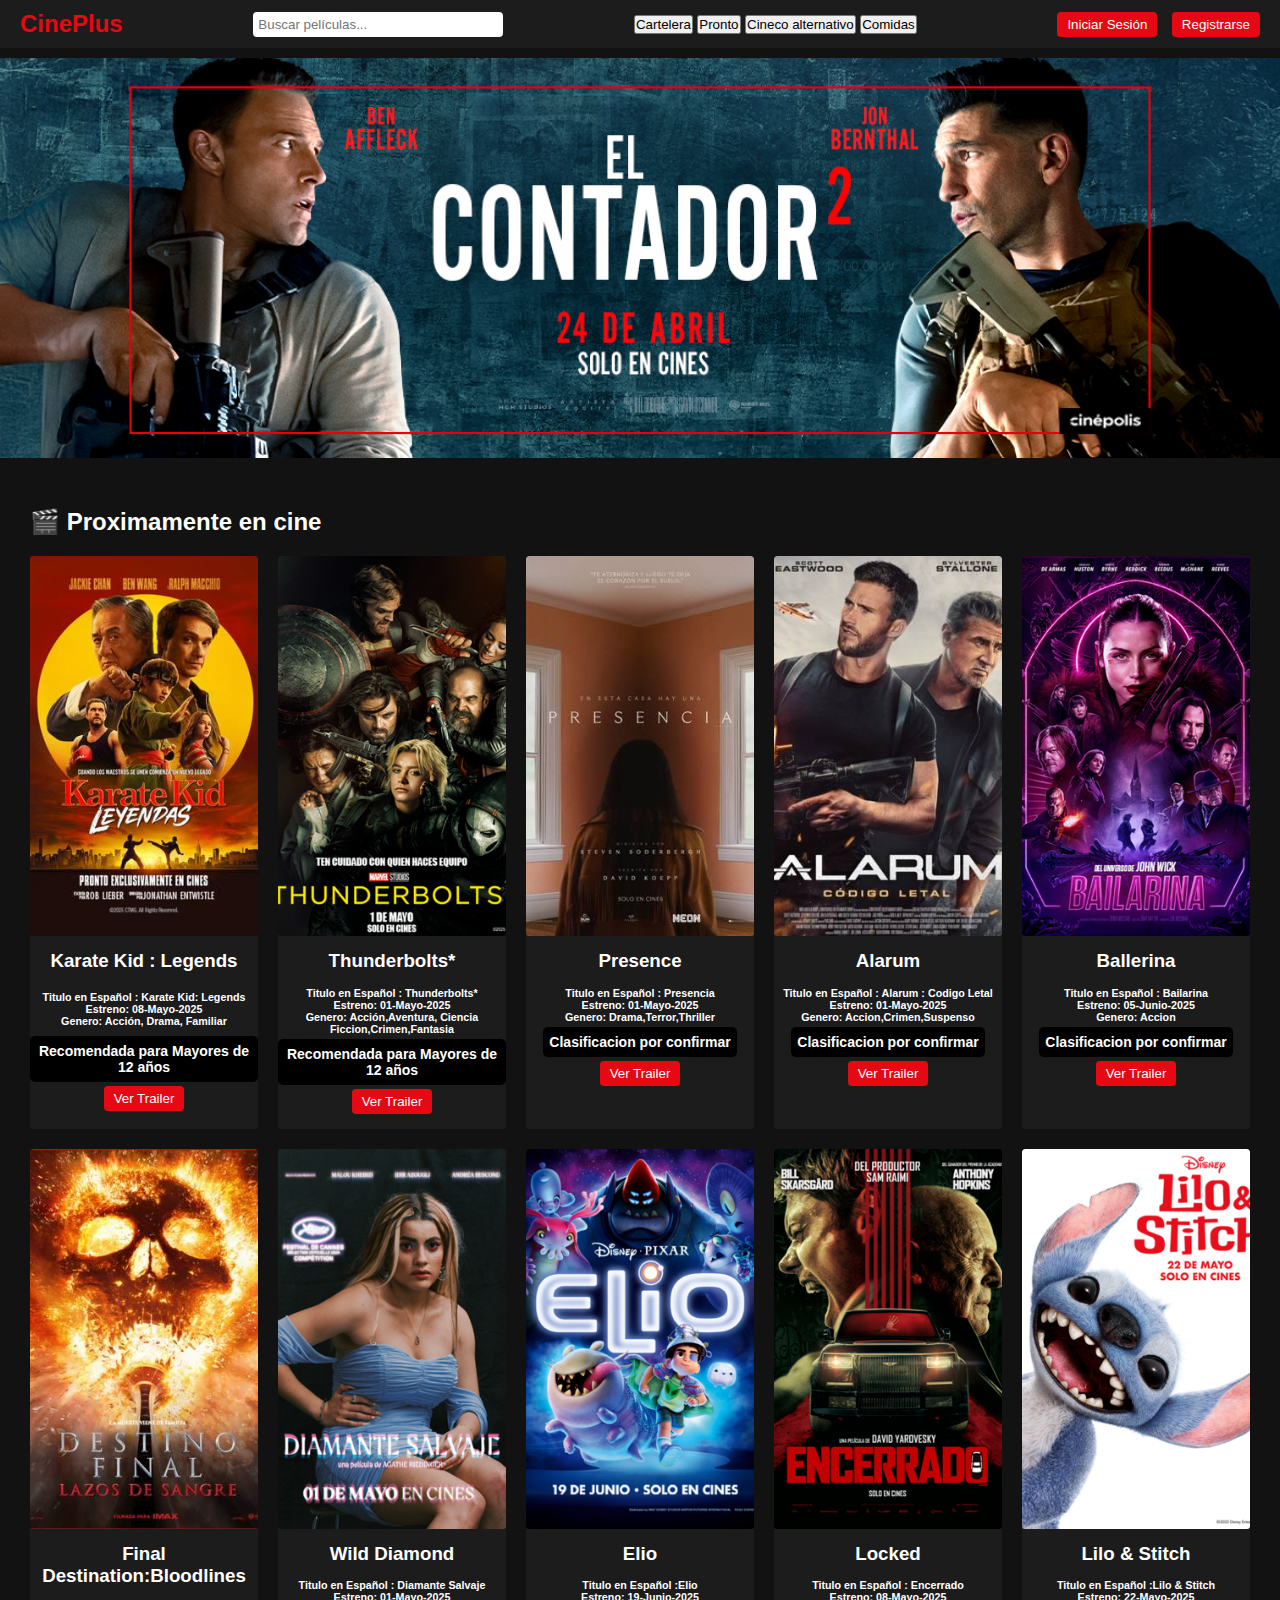
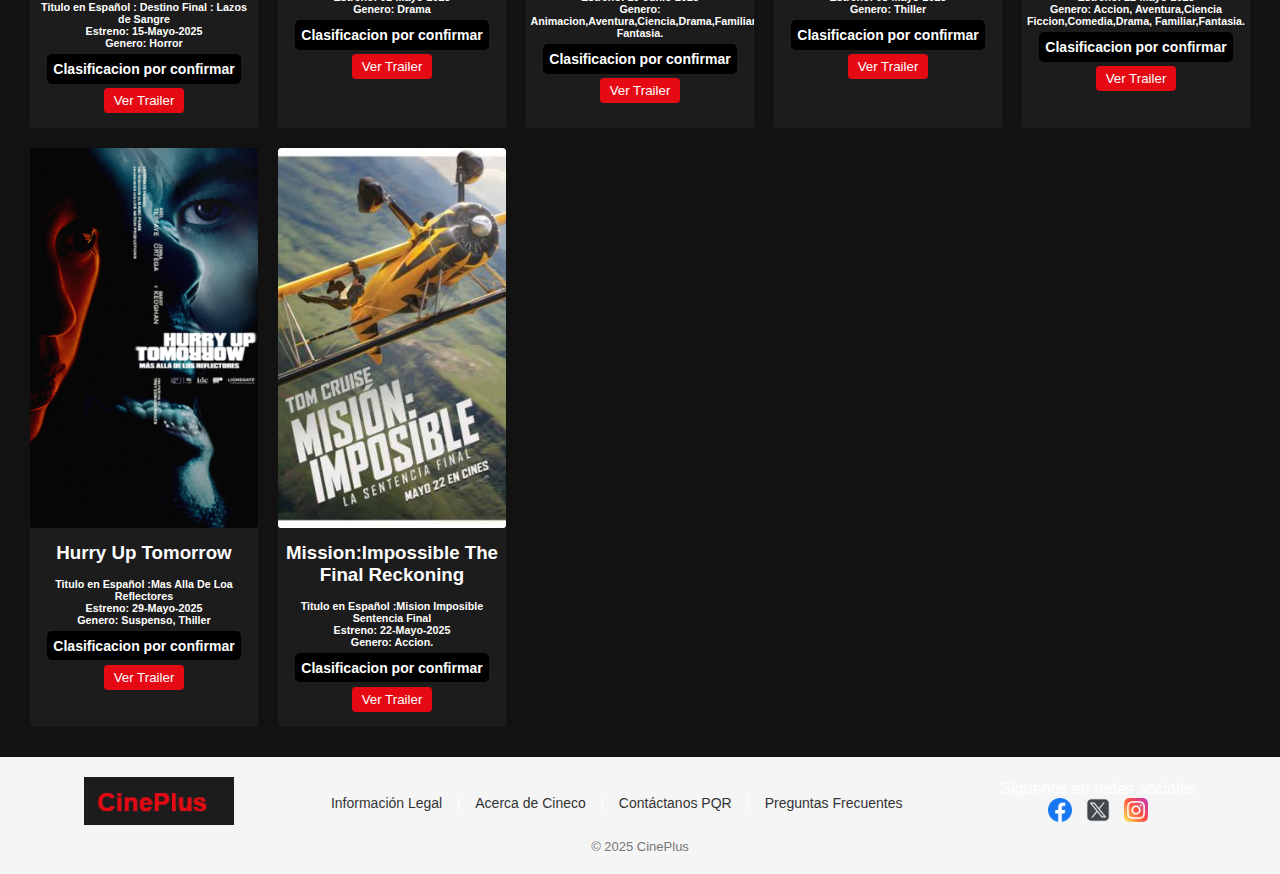
<file: inicio/index.html>
<!DOCTYPE html>
<html lang="es">
<head>
  <meta charset="UTF-8">
  <meta name="viewport" content="width=device-width, initial-scale=1">
  <title>CinePlus</title>
  <link rel="stylesheet" href="inicio.css">
</head>
<body>
  <script src="../js/auth.js"></script>
  <script>
    // Verificar autenticación al cargar la página
    window.addEventListener('load', () => {
        const user = checkAuth();
        if (user) {
            document.getElementById('authButtons').style.display = 'none';
            document.getElementById('userMenu').style.display = 'block';
            document.getElementById('userName').textContent = user.name;
        } else {
            document.getElementById('authButtons').style.display = 'block';
            document.getElementById('userMenu').style.display = 'none';
        }
    });
  </script>

<nav>
  <div class="logo">CinePlus</div>
  <div class="search-bar">
    <input type="text" placeholder="Buscar películas...">
  </div>
  <div class="nav-buttons">
    <button onclick="location.href='cartelera/cartelera.html'">Cartelera</button>
    <button>Pronto</button>
    <button>Cineco alternativo</button>
    <button>Comidas</button>
  </div>
  <div class="auth-buttons" id="authButtons">
    <button onclick="location.href='../login-user/login.html'">Iniciar Sesión</button>
    <button onclick="location.href='../registro/registro.html'">Registrarse</button>
  </div>
  <div class="user-menu" id="userMenu" style="display: none;">
    <span id="userName"></span>
    <button onclick="logout()" class="logout-btn">Cerrar Sesión</button>
  </div>
</nav>

<div class="slider">
    <div class="sliders">
        <img src="imagenes/slider1.png" alt="Película 1">
        <img src="imagenes/minecraf.jpg" alt="Película 2">
        <img src="imagenes/otra.jpg" alt="Película 3">
        <img src="imagenes/reyes.jpg" alt="Película 4">
        <img src="imagenes/dd.jpg" alt="Película 5">
    </div>
</div>

<section class="movies-section">
  <h2>🎬 Proximamente en cine</h2>
  <div class="movies-grid">
    <div class="movie-card">
     <img src="imagenes/kata.jpg" alt="pelicula 1">
       <h3>Karate Kid : Legends</h3>
     <div class="subtitulo1">
        <h6>Titulo en Español : Karate Kid: Legends</h6>
        <h6>Estreno: 08-Mayo-2025</h6>
        <h6>Genero: Acción, Drama, Familiar</h6>
      </div>
      <div class="subtitulo">Recomendada para Mayores de 12 años</div>
<div class="boton1">
    <button >Ver Trailer</button>
</div>
    </div>
    <div class="movie-card">
      <img src="imagenes/thunderss.png" alt="Pelicula 2">
      <h3>  Thunderbolts*</h3>
      <div class="subtitulo2">
        <h6>Titulo en Español : Thunderbolts*</h6>
        <h6>Estreno: 01-Mayo-2025</h6>
        <h6>Genero: Acción,Aventura, Ciencia Ficcion,Crimen,Fantasia</h6>
      </div>
      <div class="subtitulo">Recomendada para Mayores de 12 años</div>
      <div class="boton1">
        <button >Ver Trailer</button>
    </div>
    </div>
    <div class="movie-card">
      <img src="imagenes/presencia.jpg" alt="Pelicula 3">
      <h3>Presence</h3>
      <div class="subtitulo2">
        <h6>Titulo en Español : Presencia</h6>
        <h6>Estreno: 01-Mayo-2025</h6>
        <h6>Genero: Drama,Terror,Thriller</h6>
      </div>
      <div class="subtitulo">Clasificacion por confirmar</div>
      <div class="boton1">
        <button >Ver Trailer</button>
    </div>
    </div>
    <div class="movie-card">
      <img src="imagenes/alarums.jpg" alt="Pelicula 4">
      <h3>Alarum</h3>
      <div class="subtitulo2">
        <h6>Titulo en Español : Alarum : Codigo Letal</h6>
        <h6>Estreno: 01-Mayo-2025</h6>
        <h6>Genero: Accion,Crimen,Suspenso</h6>
      </div>
      <div class="subtitulo">Clasificacion por confirmar</div>
      <div class="boton1">
        <button >Ver Trailer</button>
    </div>
    </div>
    <div class="movie-card">
        <img src="imagenes/bailarina.png" alt="Pelicula 4">
        <h3>Ballerina</h3>
        <div class="subtitulo2">
            <h6>Titulo en Español : Bailarina</h6>
            <h6>Estreno: 05-Junio-2025</h6>
            <h6>Genero: Accion</h6>
          </div>
          <div class="subtitulo">Clasificacion por confirmar</div>
          <div class="boton1">
            <button >Ver Trailer</button>
        </div>
      </div>
      <div class="movie-card">
        <img src="imagenes/destino.jpg" alt="Pelicula 4">
        <h3>Final Destination:Bloodlines</h3>
        <div class="subtitulo2">
            <h6>Titulo en Español : Destino Final : Lazos de Sangre</h6>
            <h6>Estreno: 15-Mayo-2025</h6>
            <h6>Genero: Horror </h6>
          </div>
          <div class="subtitulo">Clasificacion por confirmar</div>
          <div class="boton1">
            <button >Ver Trailer</button>
        </div>
      </div>
      <div class="movie-card">
        <img src="imagenes/diamante.png" alt="Pelicula 4">
        <h3>Wild Diamond</h3>
        <div class="subtitulo2">
            <h6>Titulo en Español : Diamante Salvaje</h6>
            <h6>Estreno: 01-Mayo-2025</h6>
            <h6>Genero: Drama </h6>
          </div>
          <div class="subtitulo">Clasificacion por confirmar</div>
          <div class="boton1">
            <button >Ver Trailer</button>
        </div>
      </div>
      <div class="movie-card">
        <img src="imagenes/elio.png" alt="Pelicula 4">
        <h3>Elio</h3>
        <div class="subtitulo2">
            <h6>Titulo en Español :Elio</h6>
            <h6>Estreno: 19-Junio-2025</h6>
            <h6>Genero: Animacion,Aventura,Ciencia,Drama,Familiar,
                Fantasia. </h6>
          </div>
          <div class="subtitulo">Clasificacion por confirmar</div>
          <div class="boton1">
            <button >Ver Trailer</button>
        </div>
      </div>
      <div class="movie-card">
        <img src="imagenes/encerrado.png" alt="Pelicula 4">
        <h3>Locked</h3>
        <div class="subtitulo2">
            <h6>Titulo en Español : Encerrado</h6>
            <h6>Estreno: 08-Mayo-2025</h6>
            <h6>Genero: Thiller </h6>
          </div>
          <div class="subtitulo">Clasificacion por confirmar</div>
          <div class="boton1">
            <button >Ver Trailer</button>
        </div>
      </div>
      <div class="movie-card">
        <img src="imagenes/lilo.png" alt="Pelicula 4">
        <h3>Lilo & Stitch</h3>
        <div class="subtitulo2">
            <h6>Titulo en Español :Lilo & Stitch</h6>
            <h6>Estreno: 22-Mayo-2025</h6>
            <h6>Genero: Accion, Aventura,Ciencia Ficcion,Comedia,Drama,
                Familiar,Fantasia. </h6>
          </div>
          <div class="subtitulo">Clasificacion por confirmar</div>
          <div class="boton1">
            <button >Ver Trailer</button>
        </div>
      </div>
      <div class="movie-card">
        <img src="imagenes/tomorrow.png" alt="Pelicula 4">
        <h3>Hurry Up Tomorrow</h3>
        <div class="subtitulo2">
            <h6>Titulo en Español :Mas Alla De Loa Reflectores</h6>
            <h6>Estreno: 29-Mayo-2025</h6>
            <h6>Genero: Suspenso, Thiller </h6>
          </div>
          <div class="subtitulo">Clasificacion por confirmar</div>
          <div class="boton1">
            <button >Ver Trailer</button>
        </div>
      </div>
      <div class="movie-card">
        <img src="imagenes/mision.jpg" alt="Pelicula 4">
        <h3>Mission:Impossible The Final Reckoning</h3>
        <div class="subtitulo2">
            <h6>Titulo en Español :Mision Imposible Sentencia Final</h6>
            <h6>Estreno: 22-Mayo-2025</h6>
            <h6>Genero: Accion.</h6>
          </div>
          <div class="subtitulo">Clasificacion por confirmar</div>
          <div class="boton1">
            <button >Ver Trailer</button>
        </div>
      </div>
  </div>
</section>

<footer>
    <div class="footer-content">
      <div class="logo-footer">
        <img src="imagenes/Captura de pantalla 2025-04-28 122018.png" alt="Logo CinePlus">
      </div>
      <div class="links-footer">
        <a href="#">Información Legal</a> |
        <a href="#">Acerca de Cineco</a> |
        <a href="#">Contáctanos PQR</a> |
        <a href="#">Preguntas Frecuentes</a>
      </div>
      <div class="social-footer">
        <span>Síguenos en redes sociales</span>
        <div class="social-icons">
          <a href="#"><img src="imagenes/facebook.png" alt="Facebook"></a>
          <a href="#"><img src="imagenes/logotipos.png" alt="Twitter (X)"></a>
          <a href="#"><img src="imagenes/instagram.png" alt="Instagram"></a>
        </div>
      </div>
    </div>
    <div class="copy-footer">
      © 2025 CinePlus
    </div>
  </footer>
  
</body>
</html>
</file>
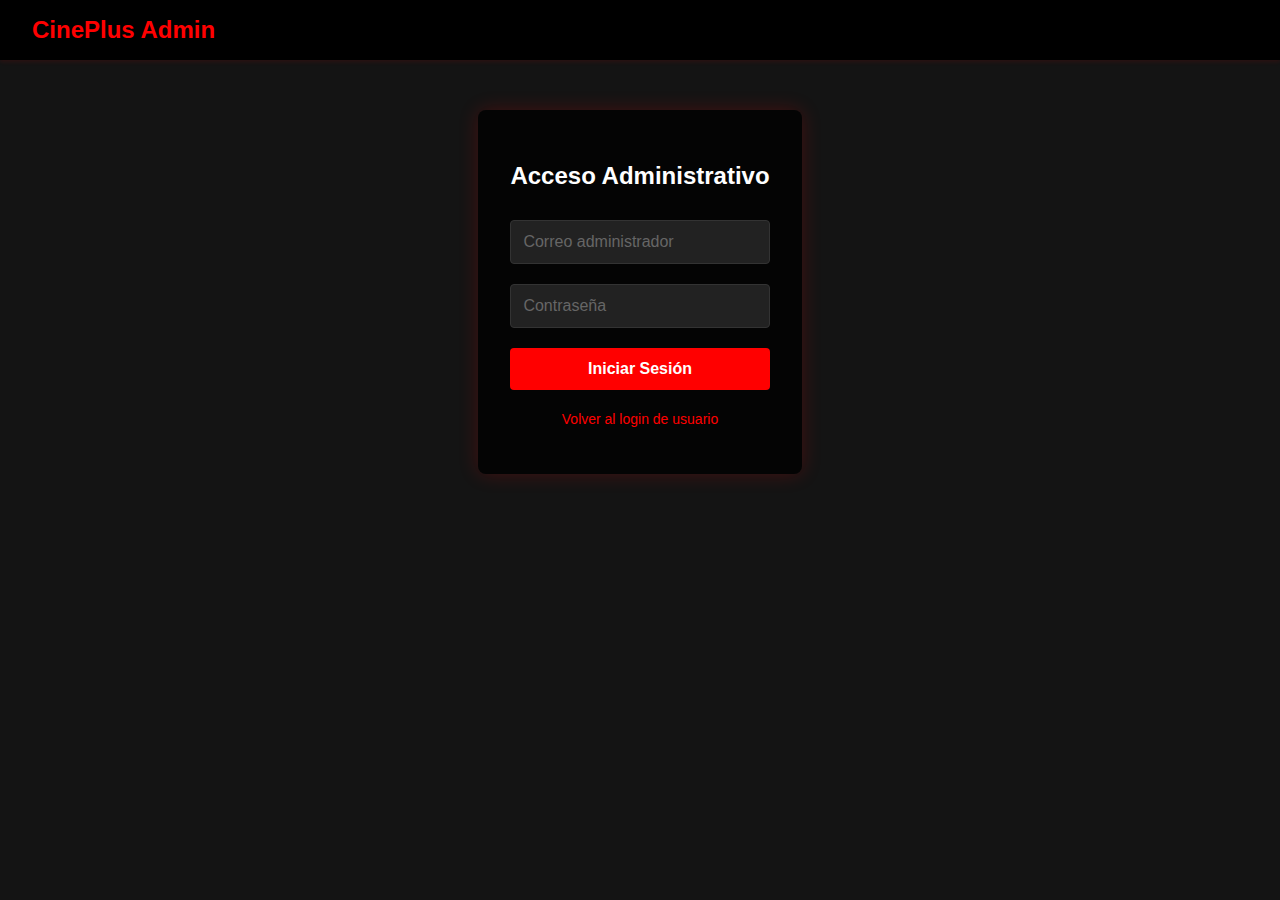
<file: admin/admin.html>
<!DOCTYPE html>
<html lang="en">
<head>
    <meta charset="UTF-8">
    <meta name="viewport" content="width=device-width, initial-scale=1.0">
    <title>CinePlus - Panel de Administración</title>
    <link rel="stylesheet" href="admin.css">
</head>
<body>
    <script src="../js/auth.js"></script>
    <script>
        // Verificar que sea un administrador
        window.addEventListener('load', () => {
            const user = requireAdmin();
            if (user) {
                document.getElementById('adminName').textContent = user.name;
            }
        });
    </script>

    <nav class="admin-nav">
        <div class="logo">CinePlus Admin</div>
        <div class="admin-menu">
            <span id="adminName"></span>
            <button onclick="logout()" class="logout-btn">Cerrar Sesión</button>
        </div>
    </nav>

    <div class="admin-container">
        <div class="sidebar">
            <h3>Menú de Administración</h3>
            <ul>
                <li><a href="admin.html" class="active">Dashboard</a></li>
                <li><a href="gestion_peliculas.html">Gestión de Películas</a></li>
                <li><a href="gestion_funciones.html">Gestión de Funciones</a></li>
                <li><a href="gestion_usuarios.html">Usuarios</a></li>
                <li><a href="gestion_reportes.html">Reportes</a></li>
                <li><a href="gestion_configuracion.html">Configuración</a></li>
            </ul>
        </div>

        <div class="main-content">
            <h1>Panel de Control</h1>
            
            <div class="stats-grid">
                <div class="stat-card">
                    <h3>Películas Activas</h3>
                    <p class="stat-number">12</p>
                </div>
                <div class="stat-card">
                    <h3>Funciones Hoy</h3>
                    <p class="stat-number">24</p>
                </div>
                <div class="stat-card">
                    <h3>Ventas del Día</h3>
                    <p class="stat-number">$1,234</p>
                </div>
                <div class="stat-card">
                    <h3>Usuarios Activos</h3>
                    <p class="stat-number">156</p>
                </div>
            </div>

            <div class="recent-section">
                <h2>Películas Recientes</h2>
                <div class="movies-grid">
                    <div class="movie-card">
                        <img src="imagenes/kata.jpg" alt="Karate Kid">
                        <h3>Karate Kid: Legends</h3>
                        <p>Estreno: 08-Mayo-2025</p>
                        <button class="edit-btn">Editar</button>
                    </div>
                    <div class="movie-card">
                        <img src="imagenes/thunderss.png" alt="Thunderbolts">
                        <h3>Thunderbolts</h3>
                        <p>Estreno: 01-Mayo-2025</p>
                        <button class="edit-btn">Editar</button>
                    </div>
                    <div class="movie-card">
                        <img src="imagenes/presencia.jpg" alt="Presence">
                        <h3>Presence</h3>
                        <p>Estreno: 01-Mayo-2025</p>
                        <button class="edit-btn">Editar</button>
                    </div>
                </div>
            </div>
        </div>
    </div>
</body>
</html>
</file>
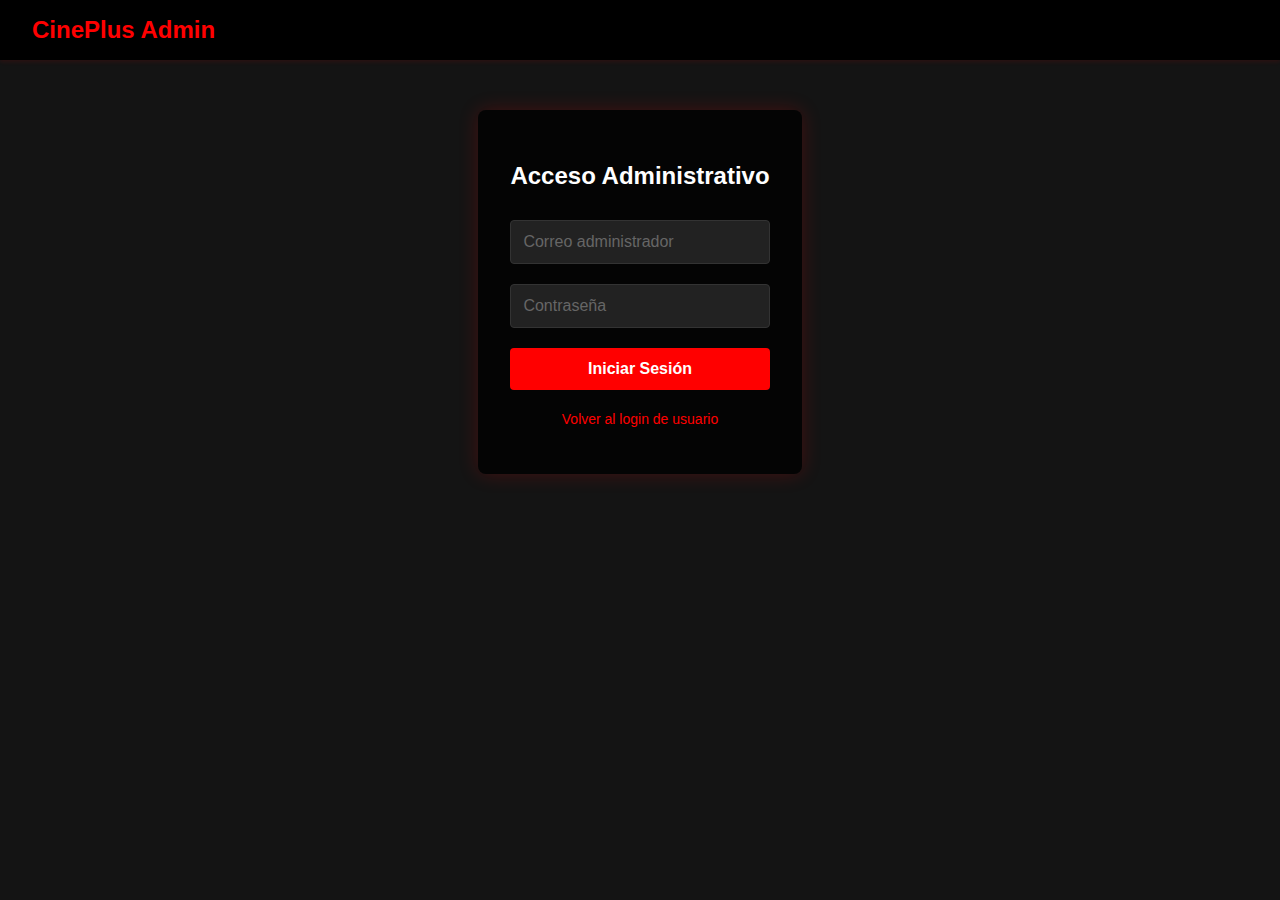
<file: admin/gestion_configuracion.html>
<!DOCTYPE html>
<html lang="es">
<head>
    <meta charset="UTF-8">
    <meta name="viewport" content="width=device-width, initial-scale=1.0">
    <title>CinePlus - Configuración</title>
    <link rel="stylesheet" href="admin.css">
</head>
<body>
    <script src="../js/auth.js"></script>
    <script>
        window.addEventListener('load', () => {
            requireAdmin();
            cargarConfiguracion();
        });

        function cargarConfiguracion() {
            // Simulación de configuración actual
            const config = {
                nombreCine: "CinePlus",
                direccion: "Calle Principal #123",
                telefono: "123-456-7890",
                email: "contacto@cineplus.com",
                precioBase: "12000",
                descuentoEstudiante: "20",
                descuentoAdultoMayor: "30",
                horaApertura: "10:00",
                horaCierre: "23:00"
            };
            
            // Cargar valores en el formulario
            Object.keys(config).forEach(key => {
                const elemento = document.getElementById(key);
                if (elemento) elemento.value = config[key];
            });
        }

        function guardarConfiguracion() {
            const config = {
                nombreCine: document.getElementById('nombreCine').value,
                direccion: document.getElementById('direccion').value,
                telefono: document.getElementById('telefono').value,
                email: document.getElementById('email').value,
                precioBase: document.getElementById('precioBase').value,
                descuentoEstudiante: document.getElementById('descuentoEstudiante').value,
                descuentoAdultoMayor: document.getElementById('descuentoAdultoMayor').value,
                horaApertura: document.getElementById('horaApertura').value,
                horaCierre: document.getElementById('horaCierre').value
            };

            // Aquí se implementaría la lógica para guardar en la base de datos
            console.log('Guardando configuración:', config);
            alert('Configuración guardada con éxito');
        }

        function reiniciarSistema() {
            if (confirm('¿Está seguro de reiniciar el sistema? Esto puede tomar unos minutos.')) {
                // Implementar reinicio del sistema
                console.log('Reiniciando sistema...');
            }
        }

        function limpiarCache() {
            if (confirm('¿Está seguro de limpiar el caché del sistema?')) {
                // Implementar limpieza de caché
                console.log('Limpiando caché...');
                alert('Caché limpiado con éxito');
            }
        }
    </script>

    <nav class="admin-nav">
        <div class="logo">CinePlus Admin</div>
        <div class="admin-menu">
            <button onclick="location.href='admin.html'">Dashboard</button>
            <button onclick="logout()" class="logout-btn">Cerrar Sesión</button>
        </div>
    </nav>

    <div class="admin-container">
        <div class="sidebar">
            <h3>Menú de Administración</h3>
            <ul>
                <li><a href="admin.html">Dashboard</a></li>
                <li><a href="gestion_peliculas.html">Gestión de Películas</a></li>
                <li><a href="gestion_funciones.html">Gestión de Funciones</a></li>
                <li><a href="gestion_usuarios.html">Usuarios</a></li>
                <li><a href="gestion_reportes.html">Reportes</a></li>
                <li><a href="gestion_configuracion.html" class="active">Configuración</a></li>
            </ul>
        </div>

        <div class="main-content">
            <h1>Configuración del Sistema</h1>
            
            <div class="config-section">
                <h2>Información General</h2>
                <form onsubmit="event.preventDefault(); guardarConfiguracion();">
                    <div class="form-group">
                        <label for="nombreCine">Nombre del Cine:</label>
                        <input type="text" id="nombreCine" required>
                    </div>
                    <div class="form-group">
                        <label for="direccion">Dirección:</label>
                        <input type="text" id="direccion" required>
                    </div>
                    <div class="form-group">
                        <label for="telefono">Teléfono:</label>
                        <input type="tel" id="telefono" required>
                    </div>
                    <div class="form-group">
                        <label for="email">Email de Contacto:</label>
                        <input type="email" id="email" required>
                    </div>

                    <h2>Configuración de Precios</h2>
                    <div class="form-group">
                        <label for="precioBase">Precio Base:</label>
                        <input type="number" id="precioBase" required min="0">
                    </div>
                    <div class="form-group">
                        <label for="descuentoEstudiante">Descuento Estudiante (%):</label>
                        <input type="number" id="descuentoEstudiante" required min="0" max="100">
                    </div>
                    <div class="form-group">
                        <label for="descuentoAdultoMayor">Descuento Adulto Mayor (%):</label>
                        <input type="number" id="descuentoAdultoMayor" required min="0" max="100">
                    </div>

                    <h2>Horarios</h2>
                    <div class="form-group">
                        <label for="horaApertura">Hora de Apertura:</label>
                        <input type="time" id="horaApertura" required>
                    </div>
                    <div class="form-group">
                        <label for="horaCierre">Hora de Cierre:</label>
                        <input type="time" id="horaCierre" required>
                    </div>

                    <button type="submit" class="save-btn">Guardar Configuración</button>
                </form>
            </div>

            <div class="system-actions">
                <h2>Acciones del Sistema</h2>
                <div class="action-buttons">
                    <button onclick="reiniciarSistema()" class="warning-btn">Reiniciar Sistema</button>
                    <button onclick="limpiarCache()" class="warning-btn">Limpiar Caché</button>
                    <button onclick="location.href='respaldo.html'" class="action-btn">Crear Respaldo</button>
                </div>
            </div>
        </div>
    </div>
</body>
</html>
</file>
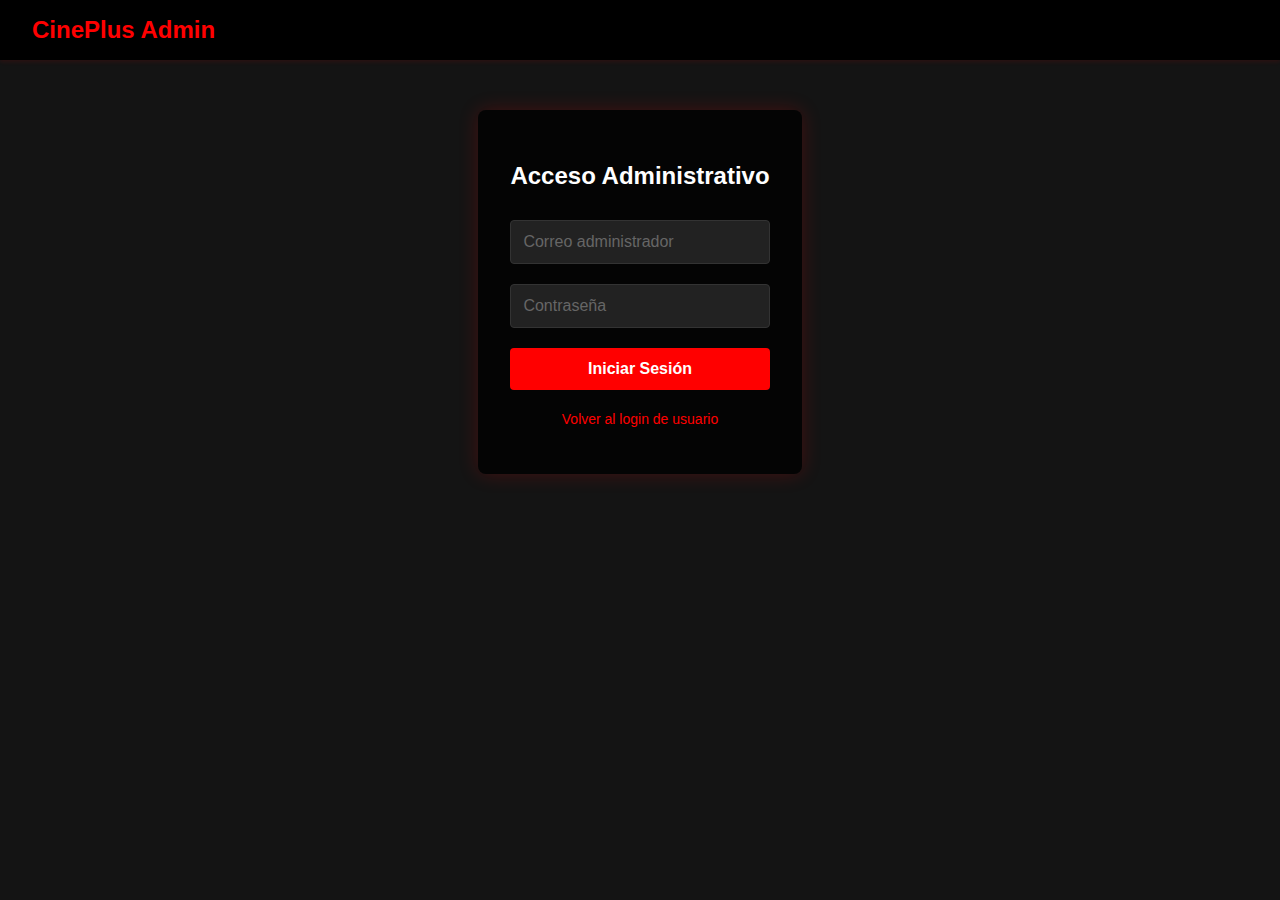
<file: admin/gestion_funciones.html>
<!DOCTYPE html>
<html lang="es">
<head>
    <meta charset="UTF-8">
    <meta name="viewport" content="width=device-width, initial-scale=1.0">
    <title>CinePlus - Gestión de Funciones</title>
    <link rel="stylesheet" href="admin.css">
</head>
<body>
    <script src="../js/auth.js"></script>
    <script>
        window.addEventListener('load', () => {
            requireAdmin();
        });

        function agregarFuncion() {
            const pelicula = document.getElementById('pelicula').value;
            const sala = document.getElementById('sala').value;
            const fecha = document.getElementById('fecha').value;
            const hora = document.getElementById('hora').value;
            const precio = document.getElementById('precio').value;
            const formato = document.getElementById('formato').value;

            // Aquí se implementaría la lógica para guardar en la base de datos
            console.log('Nueva función:', { pelicula, sala, fecha, hora, precio, formato });
            alert('Función agregada con éxito');
        }

        function editarFuncion(id) {
            const funcion = obtenerFuncionPorId(id);
            if (funcion) {
                document.getElementById('pelicula').value = funcion.pelicula;
                // Rellenar resto de campos
            }
        }

        function eliminarFuncion(id) {
            if (confirm('¿Está seguro de eliminar esta función?')) {
                // Implementar eliminación
                console.log('Eliminando función:', id);
            }
        }
    </script>

    <nav class="admin-nav">
        <div class="logo">CinePlus Admin</div>
        <div class="admin-menu">
            <button onclick="location.href='admin.html'">Dashboard</button>
            <button onclick="logout()" class="logout-btn">Cerrar Sesión</button>
        </div>
    </nav>

    <div class="admin-container">
        <div class="sidebar">
            <h3>Menú de Administración</h3>
            <ul>
                <li><a href="admin.html">Dashboard</a></li>
                <li><a href="gestion_peliculas.html">Gestión de Películas</a></li>
                <li><a href="gestion_funciones.html" class="active">Gestión de Funciones</a></li>
                <li><a href="gestion_usuarios.html">Usuarios</a></li>
                <li><a href="gestion_reportes.html">Reportes</a></li>
                <li><a href="gestion_configuracion.html">Configuración</a></li>
            </ul>
        </div>

        <div class="main-content">
            <h1>Gestión de Funciones</h1>
            
            <div class="action-bar">
                <button onclick="document.getElementById('nuevaFuncionForm').style.display='block'" class="add-btn">
                    Nueva Función
                </button>
            </div>

            <div id="nuevaFuncionForm" class="modal" style="display: none;">
                <div class="modal-content">
                    <h2>Agregar Nueva Función</h2>
                    <form onsubmit="event.preventDefault(); agregarFuncion();">
                        <div class="form-group">
                            <label for="pelicula">Película:</label>
                            <select id="pelicula" required>
                                <!-- Se llenaría dinámicamente con las películas disponibles -->
                            </select>
                        </div>
                        <div class="form-group">
                            <label for="sala">Sala:</label>
                            <select id="sala" required>
                                <option value="1">Sala 1</option>
                                <option value="2">Sala 2</option>
                                <option value="3">Sala 3</option>
                                <option value="4">Sala 4</option>
                            </select>
                        </div>
                        <div class="form-group">
                            <label for="fecha">Fecha:</label>
                            <input type="date" id="fecha" required>
                        </div>
                        <div class="form-group">
                            <label for="hora">Hora:</label>
                            <input type="time" id="hora" required>
                        </div>
                        <div class="form-group">
                            <label for="precio">Precio:</label>
                            <input type="number" id="precio" required min="0" step="0.01">
                        </div>
                        <div class="form-group">
                            <label for="formato">Formato:</label>
                            <select id="formato" required>
                                <option value="2D">2D</option>
                                <option value="3D">3D</option>
                                <option value="IMAX">IMAX</option>
                                <option value="4DX">4DX</option>
                            </select>
                        </div>
                        <div class="form-actions">
                            <button type="submit">Guardar</button>
                            <button type="button" onclick="document.getElementById('nuevaFuncionForm').style.display='none'">
                                Cancelar
                            </button>
                        </div>
                    </form>
                </div>
            </div>

            <div class="funciones-grid">
                <!-- Lista de funciones -->
            </div>
        </div>
    </div>
</body>
</html>
</file>
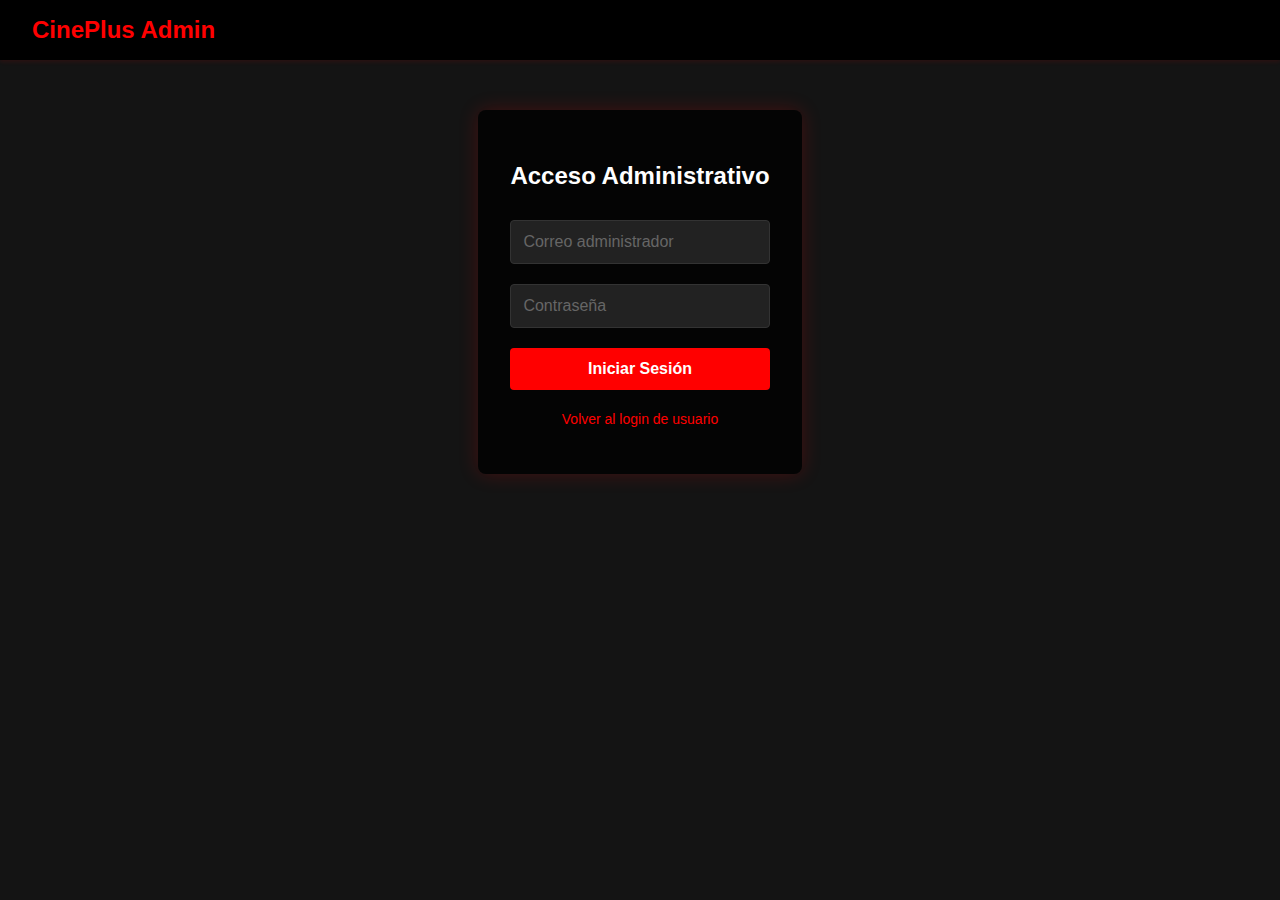
<file: admin/gestion_peliculas.html>
<!DOCTYPE html>
<html lang="es">
<head>
    <meta charset="UTF-8">
    <meta name="viewport" content="width=device-width, initial-scale=1.0">
    <title>CinePlus - Gestión de Películas</title>
    <link rel="stylesheet" href="admin.css">
</head>
<body>
    <script src="../js/auth.js"></script>
    <script>
        window.addEventListener('load', () => {
            requireAdmin();
        });

        function agregarPelicula() {
            // Obtener datos del formulario
            const titulo = document.getElementById('titulo').value;
            const tituloEsp = document.getElementById('tituloEsp').value;
            const fechaEstreno = document.getElementById('fechaEstreno').value;
            const genero = document.getElementById('genero').value;
            const clasificacion = document.getElementById('clasificacion').value;
            const imagen = document.getElementById('imagen').files[0];

            // Aquí se implementaría la lógica para guardar en la base de datos
            console.log('Nueva película:', { titulo, tituloEsp, fechaEstreno, genero, clasificacion });
            alert('Película agregada con éxito');
        }

        function editarPelicula(id) {
            // Implementar edición
            const pelicula = obtenerPeliculaPorId(id);
            if (pelicula) {
                document.getElementById('titulo').value = pelicula.titulo;
                // Rellenar resto de campos
            }
        }

        function eliminarPelicula(id) {
            if (confirm('¿Está seguro de eliminar esta película?')) {
                // Implementar eliminación
                console.log('Eliminando película:', id);
            }
        }
    </script>

    <nav class="admin-nav">
        <div class="logo">CinePlus Admin</div>
        <div class="admin-menu">
            <button onclick="location.href='admin.html'">Dashboard</button>
            <button onclick="logout()" class="logout-btn">Cerrar Sesión</button>
        </div>
    </nav>

    <div class="admin-container">
        <div class="sidebar">
            <h3>Menú de Administración</h3>
            <ul>
                <li><a href="admin.html">Dashboard</a></li>
                <li><a href="gestion_peliculas.html" class="active">Gestión de Películas</a></li>
                <li><a href="gestion_funciones.html">Gestión de Funciones</a></li>
                <li><a href="gestion_usuarios.html">Usuarios</a></li>
                <li><a href="gestion_reportes.html">Reportes</a></li>
                <li><a href="gestion_configuracion.html">Configuración</a></li>
            </ul>
        </div>

        <div class="main-content">
            <h1>Gestión de Películas</h1>
            
            <div class="action-bar">
                <button onclick="document.getElementById('nuevaPeliculaForm').style.display='block'" class="add-btn">
                    Nueva Película
                </button>
            </div>

            <div id="nuevaPeliculaForm" class="modal" style="display: none;">
                <div class="modal-content">
                    <h2>Agregar Nueva Película</h2>
                    <form onsubmit="event.preventDefault(); agregarPelicula();">
                        <div class="form-group">
                            <label for="titulo">Título Original:</label>
                            <input type="text" id="titulo" required>
                        </div>
                        <div class="form-group">
                            <label for="tituloEsp">Título en Español:</label>
                            <input type="text" id="tituloEsp" required>
                        </div>
                        <div class="form-group">
                            <label for="fechaEstreno">Fecha de Estreno:</label>
                            <input type="date" id="fechaEstreno" required>
                        </div>
                        <div class="form-group">
                            <label for="genero">Género:</label>
                            <input type="text" id="genero" required>
                        </div>
                        <div class="form-group">
                            <label for="clasificacion">Clasificación:</label>
                            <select id="clasificacion" required>
                                <option value="TP">Todo Público</option>
                                <option value="12">+12 años</option>
                                <option value="15">+15 años</option>
                                <option value="18">+18 años</option>
                            </select>
                        </div>
                        <div class="form-group">
                            <label for="imagen">Poster:</label>
                            <input type="file" id="imagen" accept="image/*" required>
                        </div>
                        <div class="form-actions">
                            <button type="submit">Guardar</button>
                            <button type="button" onclick="document.getElementById('nuevaPeliculaForm').style.display='none'">
                                Cancelar
                            </button>
                        </div>
                    </form>
                </div>
            </div>

            <div class="movies-grid">
                <!-- Lista de películas -->
            </div>
        </div>
    </div>
</body>
</html>
</file>
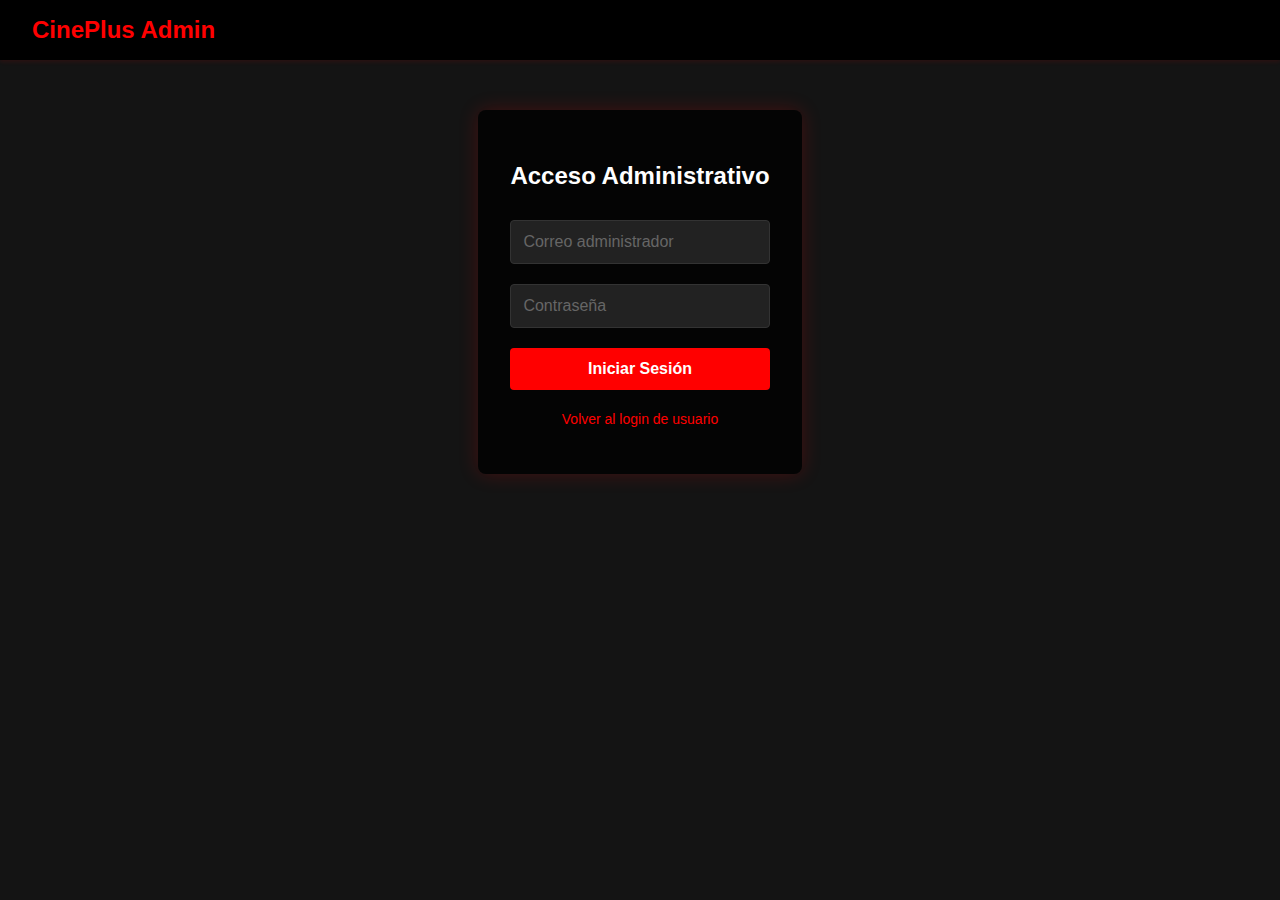
<file: admin/gestion_reportes.html>
<!DOCTYPE html>
<html lang="es">
<head>
    <meta charset="UTF-8">
    <meta name="viewport" content="width=device-width, initial-scale=1.0">
    <title>CinePlus - Reportes</title>
    <link rel="stylesheet" href="admin.css">
</head>
<body>
    <script src="../js/auth.js"></script>
    <script>
        window.addEventListener('load', () => {
            requireAdmin();
            cargarEstadisticas();
        });

        function cargarEstadisticas() {
            // Simulación de datos de estadísticas
            const estadisticas = {
                ventasDiarias: 1234.56,
                entradasVendidas: 156,
                peliculaMasVista: "Karate Kid: Legends",
                ocupacionPromedio: "75%"
            };
            mostrarEstadisticas(estadisticas);
        }

        function mostrarEstadisticas(stats) {
            document.getElementById('ventasDiarias').textContent = `$${stats.ventasDiarias}`;
            document.getElementById('entradasVendidas').textContent = stats.entradasVendidas;
            document.getElementById('peliculaMasVista').textContent = stats.peliculaMasVista;
            document.getElementById('ocupacionPromedio').textContent = stats.ocupacionPromedio;
        }

        function generarReporte() {
            const tipoReporte = document.getElementById('tipoReporte').value;
            const fechaInicio = document.getElementById('fechaInicio').value;
            const fechaFin = document.getElementById('fechaFin').value;

            // Aquí se implementaría la generación del reporte
            console.log('Generando reporte:', { tipoReporte, fechaInicio, fechaFin });
            alert('Reporte generado con éxito');
        }
    </script>

    <nav class="admin-nav">
        <div class="logo">CinePlus Admin</div>
        <div class="admin-menu">
            <button onclick="location.href='admin.html'">Dashboard</button>
            <button onclick="logout()" class="logout-btn">Cerrar Sesión</button>
        </div>
    </nav>

    <div class="admin-container">
        <div class="sidebar">
            <h3>Menú de Administración</h3>
            <ul>
                <li><a href="admin.html">Dashboard</a></li>
                <li><a href="gestion_peliculas.html">Gestión de Películas</a></li>
                <li><a href="gestion_funciones.html">Gestión de Funciones</a></li>
                <li><a href="gestion_usuarios.html">Usuarios</a></li>
                <li><a href="gestion_reportes.html" class="active">Reportes</a></li>
                <li><a href="gestion_configuracion.html">Configuración</a></li>
            </ul>
        </div>

        <div class="main-content">
            <h1>Reportes y Estadísticas</h1>
            
            <div class="stats-grid">
                <div class="stat-card">
                    <h3>Ventas del Día</h3>
                    <p class="stat-number" id="ventasDiarias">$0</p>
                </div>
                <div class="stat-card">
                    <h3>Entradas Vendidas</h3>
                    <p class="stat-number" id="entradasVendidas">0</p>
                </div>
                <div class="stat-card">
                    <h3>Película Más Vista</h3>
                    <p class="stat-text" id="peliculaMasVista">-</p>
                </div>
                <div class="stat-card">
                    <h3>Ocupación Promedio</h3>
                    <p class="stat-number" id="ocupacionPromedio">0%</p>
                </div>
            </div>

            <div class="report-section">
                <h2>Generar Reportes</h2>
                <form onsubmit="event.preventDefault(); generarReporte();">
                    <div class="form-group">
                        <label for="tipoReporte">Tipo de Reporte:</label>
                        <select id="tipoReporte" required>
                            <option value="ventas">Reporte de Ventas</option>
                            <option value="peliculas">Reporte de Películas</option>
                            <option value="ocupacion">Reporte de Ocupación</option>
                            <option value="usuarios">Reporte de Usuarios</option>
                        </select>
                    </div>
                    <div class="form-group">
                        <label for="fechaInicio">Fecha Inicio:</label>
                        <input type="date" id="fechaInicio" required>
                    </div>
                    <div class="form-group">
                        <label for="fechaFin">Fecha Fin:</label>
                        <input type="date" id="fechaFin" required>
                    </div>
                    <button type="submit" class="generate-btn">Generar Reporte</button>
                </form>
            </div>

            <div class="reports-list">
                <h2>Reportes Recientes</h2>
                <table>
                    <thead>
                        <tr>
                            <th>Fecha</th>
                            <th>Tipo</th>
                            <th>Periodo</th>
                            <th>Acciones</th>
                        </tr>
                    </thead>
                    <tbody>
                        <tr>
                            <td>05/05/2025</td>
                            <td>Ventas</td>
                            <td>Abril 2025</td>
                            <td>
                                <button>Descargar</button>
                                <button>Ver</button>
                            </td>
                        </tr>
                        <tr>
                            <td>04/05/2025</td>
                            <td>Películas</td>
                            <td>Abril 2025</td>
                            <td>
                                <button>Descargar</button>
                                <button>Ver</button>
                            </td>
                        </tr>
                    </tbody>
                </table>
            </div>
        </div>
    </div>
</body>
</html>
</file>
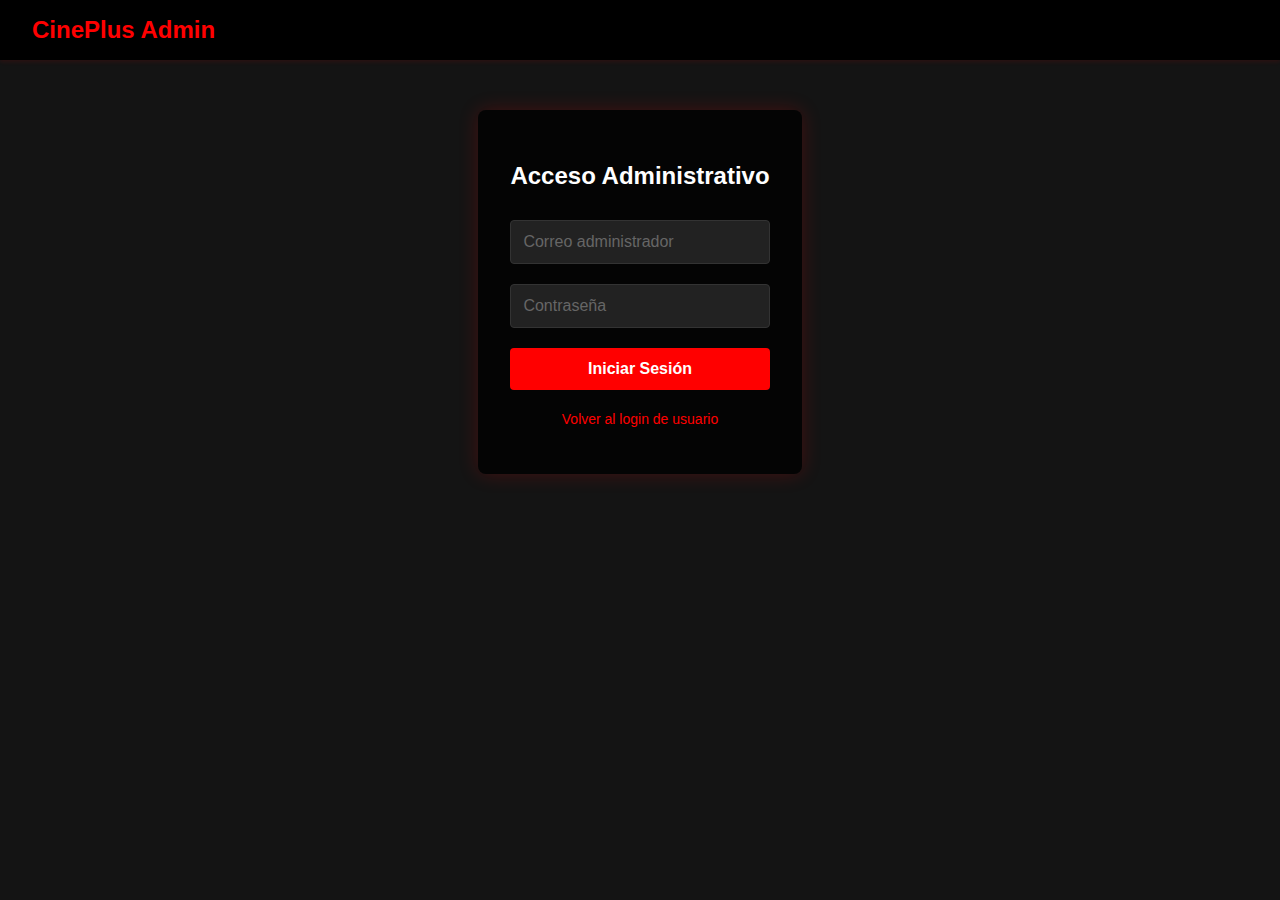
<file: admin/gestion_usuarios.html>
<!DOCTYPE html>
<html lang="es">
<head>
    <meta charset="UTF-8">
    <meta name="viewport" content="width=device-width, initial-scale=1.0">
    <title>CinePlus - Gestión de Usuarios</title>
    <link rel="stylesheet" href="admin.css">
</head>
<body>
    <script src="../js/auth.js"></script>
    <script>
        window.addEventListener('load', () => {
            requireAdmin();
            cargarUsuarios();
        });

        function cargarUsuarios() {
            // Aquí se implementaría la carga de usuarios desde la base de datos
            const usuarios = [
                { id: 1, nombre: 'Usuario Test', email: 'usuario@test.com', rol: 'usuario' },
                { id: 2, nombre: 'Admin Test', email: 'admin@test.com', rol: 'admin' }
            ];
            mostrarUsuarios(usuarios);
        }

        function mostrarUsuarios(usuarios) {
            const grid = document.querySelector('.usuarios-grid');
            grid.innerHTML = usuarios.map(usuario => `
                <div class="usuario-card">
                    <h3>${usuario.nombre}</h3>
                    <p>Email: ${usuario.email}</p>
                    <p>Rol: ${usuario.rol}</p>
                    <div class="card-actions">
                        <button onclick="editarUsuario(${usuario.id})">Editar</button>
                        <button onclick="eliminarUsuario(${usuario.id})">Eliminar</button>
                    </div>
                </div>
            `).join('');
        }

        function agregarUsuario() {
            const nombre = document.getElementById('nombre').value;
            const email = document.getElementById('email').value;
            const password = document.getElementById('password').value;
            const rol = document.getElementById('rol').value;

            // Aquí se implementaría la lógica para guardar en la base de datos
            console.log('Nuevo usuario:', { nombre, email, rol });
            alert('Usuario agregado con éxito');
            document.getElementById('nuevoUsuarioForm').style.display = 'none';
            cargarUsuarios();
        }

        function editarUsuario(id) {
            const usuario = obtenerUsuarioPorId(id);
            if (usuario) {
                document.getElementById('nombre').value = usuario.nombre;
                document.getElementById('email').value = usuario.email;
                document.getElementById('rol').value = usuario.rol;
                document.getElementById('nuevoUsuarioForm').style.display = 'block';
            }
        }

        function eliminarUsuario(id) {
            if (confirm('¿Está seguro de eliminar este usuario?')) {
                // Implementar eliminación
                console.log('Eliminando usuario:', id);
                cargarUsuarios();
            }
        }
    </script>

    <nav class="admin-nav">
        <div class="logo">CinePlus Admin</div>
        <div class="admin-menu">
            <button onclick="location.href='admin.html'">Dashboard</button>
            <button onclick="logout()" class="logout-btn">Cerrar Sesión</button>
        </div>
    </nav>

    <div class="admin-container">
        <div class="sidebar">
            <h3>Menú de Administración</h3>
            <ul>
                <li><a href="admin.html">Dashboard</a></li>
                <li><a href="gestion_peliculas.html">Gestión de Películas</a></li>
                <li><a href="gestion_funciones.html">Gestión de Funciones</a></li>
                <li><a href="gestion_usuarios.html" class="active">Usuarios</a></li>
                <li><a href="gestion_reportes.html">Reportes</a></li>
                <li><a href="gestion_configuracion.html">Configuración</a></li>
            </ul>
        </div>

        <div class="main-content">
            <h1>Gestión de Usuarios</h1>
            
            <div class="action-bar">
                <button onclick="document.getElementById('nuevoUsuarioForm').style.display='block'" class="add-btn">
                    Nuevo Usuario
                </button>
            </div>

            <div id="nuevoUsuarioForm" class="modal" style="display: none;">
                <div class="modal-content">
                    <h2>Agregar Nuevo Usuario</h2>
                    <form onsubmit="event.preventDefault(); agregarUsuario();">
                        <div class="form-group">
                            <label for="nombre">Nombre:</label>
                            <input type="text" id="nombre" required>
                        </div>
                        <div class="form-group">
                            <label for="email">Email:</label>
                            <input type="email" id="email" required>
                        </div>
                        <div class="form-group">
                            <label for="password">Contraseña:</label>
                            <input type="password" id="password" required>
                        </div>
                        <div class="form-group">
                            <label for="rol">Rol:</label>
                            <select id="rol" required>
                                <option value="usuario">Usuario</option>
                                <option value="admin">Administrador</option>
                            </select>
                        </div>
                        <div class="form-actions">
                            <button type="submit">Guardar</button>
                            <button type="button" onclick="document.getElementById('nuevoUsuarioForm').style.display='none'">
                                Cancelar
                            </button>
                        </div>
                    </form>
                </div>
            </div>

            <div class="usuarios-grid">
                <!-- Lista de usuarios -->
            </div>
        </div>
    </div>
</body>
</html>
</file>
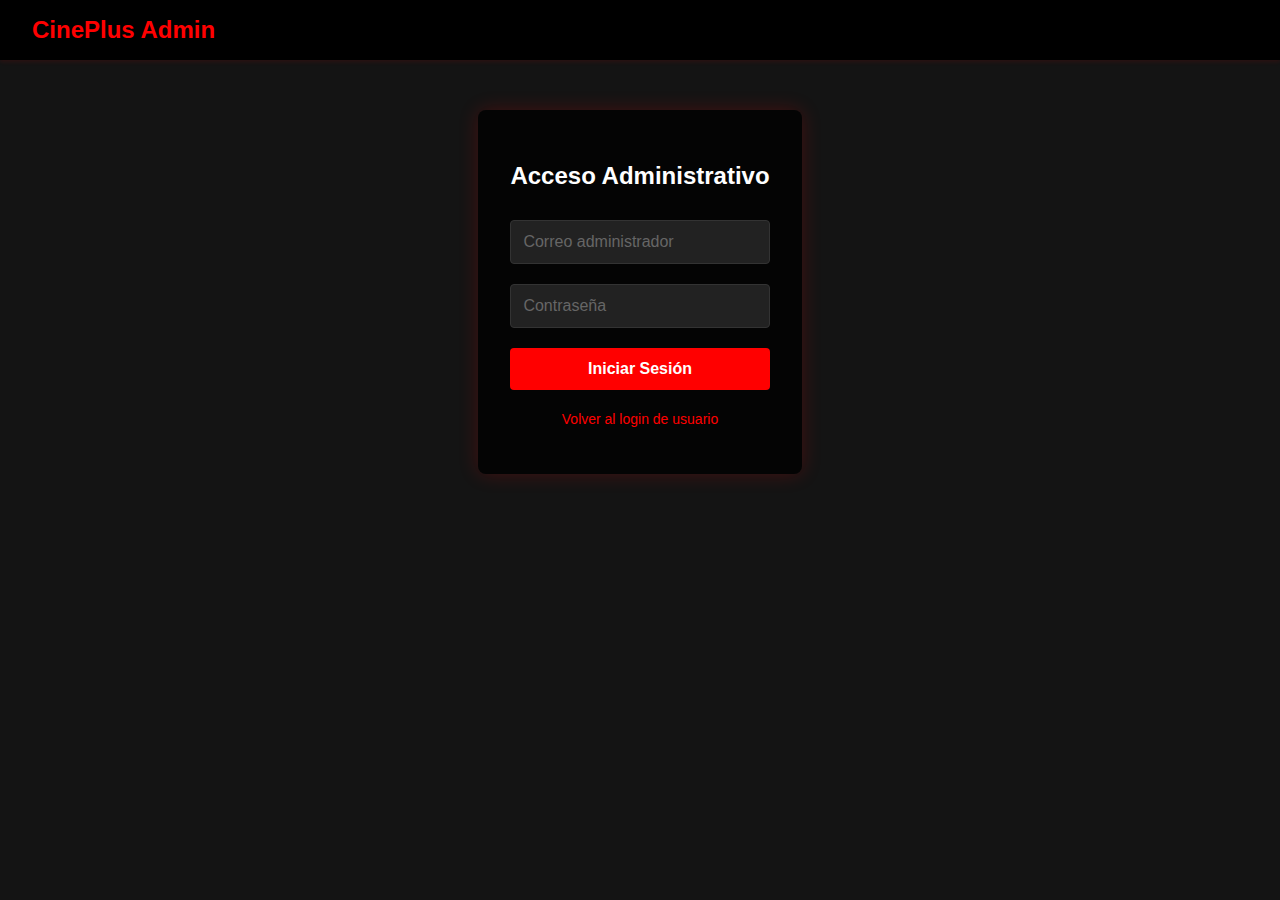
<file: login admin/login.html>
<!DOCTYPE html>
<html lang="en">
<head>
    <meta charset="UTF-8">
    <meta name="viewport" content="width=device-width, initial-scale=1.0">
    <title>CinePlus - Admin Login</title>
    <link rel="stylesheet" href="login.css">
</head>
<body>
    <div class="header">
        <h1 class="logo">CinePlus Admin</h1>
    </div>
    
    <div class="login-container">
        <h2>Acceso Administrativo</h2>
        <form id="loginForm">
            <div class="input-group">
                <input type="email" id="email" name="email" placeholder="Correo administrador" required>
            </div>
            <div class="input-group">
                <input type="password" id="password" name="password" placeholder="Contraseña" required>
            </div>
            <button type="submit" class="login-btn">Iniciar Sesión</button>
            <div class="loading" id="loading" style="display: none;">
                <div class="spinner"></div>
                <p>Verificando credenciales...</p>
            </div>
            <div class="form-footer">
                <a href="../login-user/login.html" class="back-link">Volver al login de usuario</a>
            </div>
            <p class="error" id="errorMessage"></p>
        </form>
    </div>

    <script src="../js/auth.js"></script>
    <script>
        document.getElementById('loginForm').addEventListener('submit', async function(event) {
            event.preventDefault();
            
            const email = document.getElementById('email').value;
            const password = document.getElementById('password').value;
            const loading = document.getElementById('loading');
            const errorMessage = document.getElementById('errorMessage');

            loading.style.display = 'block';
            errorMessage.textContent = '';

            try {
                await new Promise(resolve => setTimeout(resolve, 1000));
                const user = login(email, password);
                
                if (user && user.role === 'admin') {
                    redirectByRole(user);
                } else {
                    throw new Error('Credenciales inválidas o usuario sin permisos de administrador');
                }
            } catch (error) {
                errorMessage.textContent = error.message;
            } finally {
                loading.style.display = 'none';
            }
        });

        // Verificar si ya hay una sesión activa de admin
        window.addEventListener('load', () => {
            const user = checkAuth();
            if (user && user.role === 'admin') {
                window.location.href = '../admin/admin.html';
            }
        });
    </script>
</body>
</html>
</file>
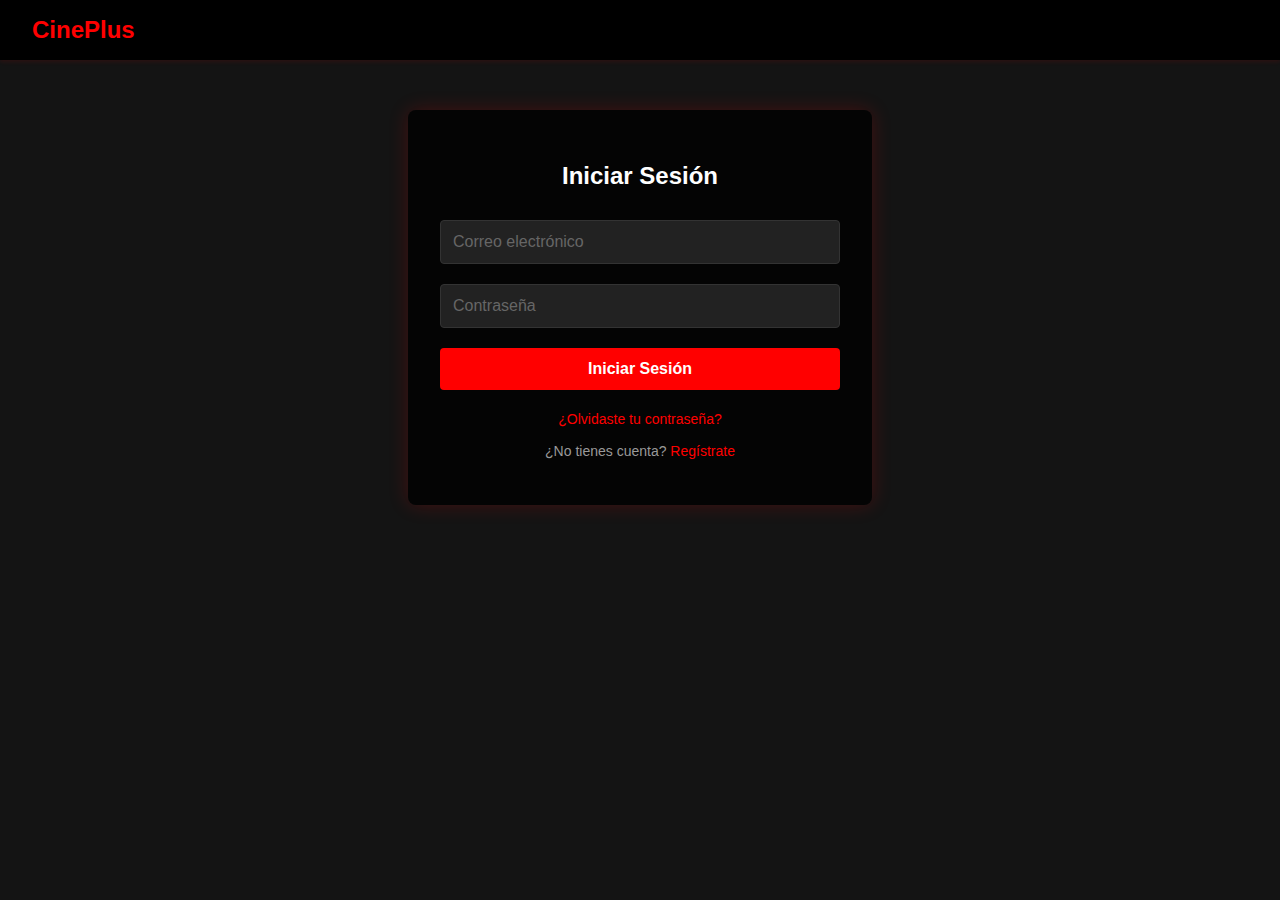
<file: login-user/login.html>
<!DOCTYPE html>
<html lang="en">
<head>
    <meta charset="UTF-8">
    <meta name="viewport" content="width=device-width, initial-scale=1.0">
    <title>CinePlus - Login</title>
    <link rel="stylesheet" href="login.css">
</head>
<body>
    <div class="header">
        <h1 class="logo">CinePlus</h1>
    </div>
    
    <div class="login-container">
        <h2>Iniciar Sesión</h2>
        <form id="loginForm">
            <div class="input-group">
                <input type="email" id="email" name="email" placeholder="Correo electrónico" required>
            </div>
            <div class="input-group">
                <input type="password" id="password" name="password" placeholder="Contraseña" required>
            </div>
            <button type="submit" class="login-btn">Iniciar Sesión</button>
            <div class="loading" id="loading" style="display: none;">
                <div class="spinner"></div>
                <p>Verificando credenciales...</p>
            </div>
            <div class="form-footer">
                <a href="#" class="forgot-password">¿Olvidaste tu contraseña?</a>
                <p class="signup-text">¿No tienes cuenta? <a href="../registro/registro.html" class="signup-link">Regístrate</a></p>
            </div>
            <p class="error" id="errorMessage"></p>
        </form>
    </div>

    <script src="../js/auth.js"></script>
    <script>
        document.getElementById('loginForm').addEventListener('submit', async function(event) {
            event.preventDefault();
            
            const email = document.getElementById('email').value;
            const password = document.getElementById('password').value;
            const loading = document.getElementById('loading');
            const errorMessage = document.getElementById('errorMessage');

            loading.style.display = 'block';
            errorMessage.textContent = '';

            try {
                await new Promise(resolve => setTimeout(resolve, 1000));
                const user = login(email, password);
                
                if (user) {
                    redirectByRole(user);
                } else {
                    throw new Error('Correo o contraseña incorrectos');
                }
            } catch (error) {
                errorMessage.textContent = error.message;
            } finally {
                loading.style.display = 'none';
            }
        });

        // Verificar si ya hay una sesión activa
        window.addEventListener('load', () => {
            const user = checkAuth();
            if (user) {
                redirectByRole(user);
            }
        });
    </script>
</body>
</html>
</file>
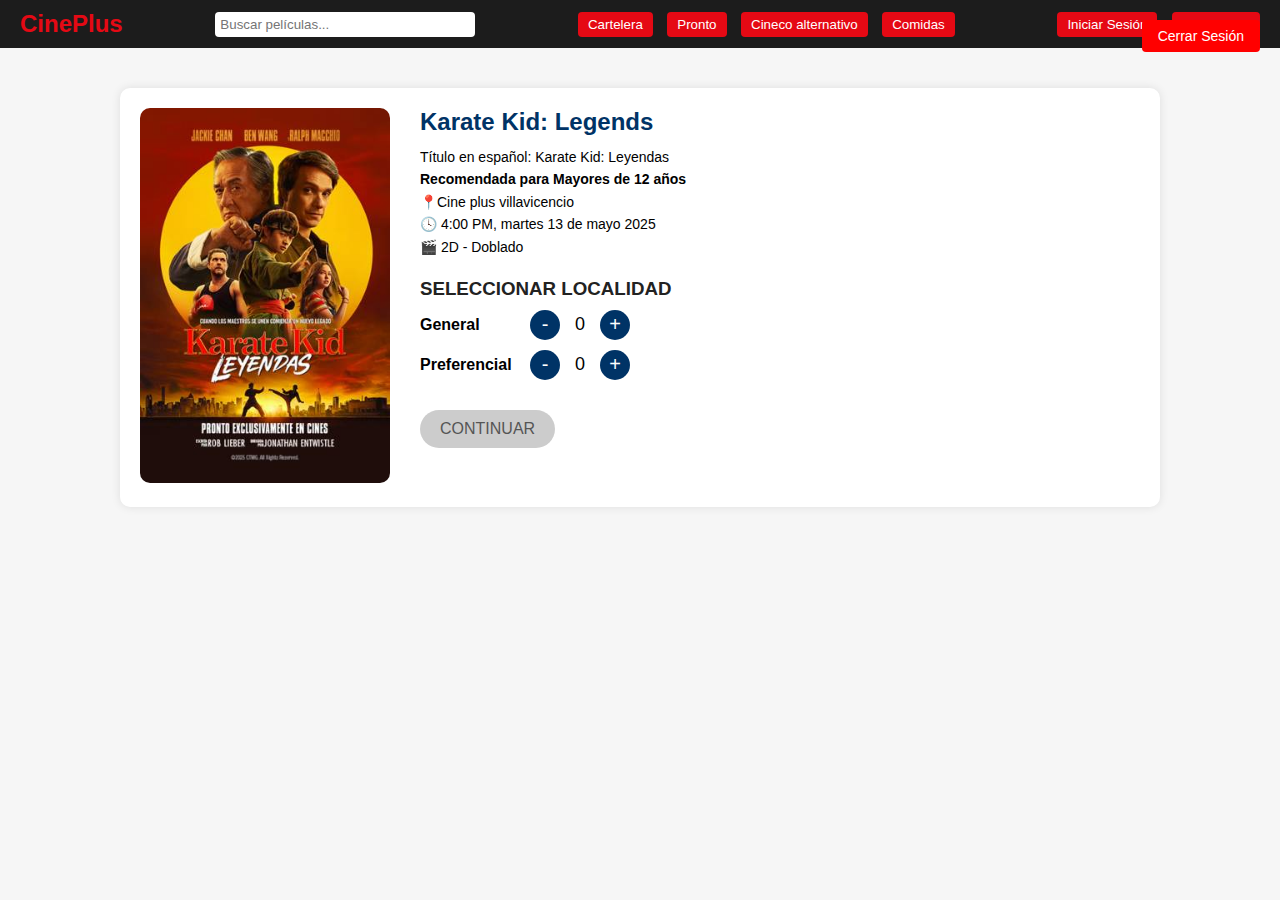
<file: seleccion/seleccion.html>
<!DOCTYPE html>
<html lang="es">
<head>
  <meta charset="UTF-8" />
  <meta name="viewport" content="width=device-width, initial-scale=1.0"/>
  <title>Karate Kid: Legends</title>
  <link rel="stylesheet" href="seleccion.css">
  <script src="../js/auth.js"></script>
</head>
<nav>
    <div class="logo">CinePlus</div>
    <div class="search-bar">
      <input type="text" placeholder="Buscar películas...">
    </div>
    <div class="auth-buttons">
      <button>Cartelera</button>
      <button>Pronto</button>
      <button>Cineco alternativo</button>
      <button>Comidas</button>
    </div>
    <div class="auth-buttons">
      <button>Iniciar Sesión</button>
      <button>Registrarse</button>
    </div>
  </nav>
<body>
  <script>
    window.addEventListener('load', () => {
        const user = checkAuth();
        if (user) {
            document.getElementById('userName').textContent = user.name;
        }
    });
  </script>
  <div class="user-menu">
    <span id="userName"></span>
    <button onclick="logout()" class="logout-btn">Cerrar Sesión</button>
  </div>
  <div class="container">
    <div class="poster">
      <img src="imagenes/kata.jpg"alt="Karate Kid: Legends" />
    </div>
    <div class="details">
      <div class="title">Karate Kid: Legends</div>
      <div class="info">
        Título en español: Karate Kid: Leyendas<br>
        <strong>Recomendada para Mayores de 12 años</strong><br>
        📍Cine plus villavicencio </br>
        🕓 4:00 PM, martes 13 de mayo 2025<br>
        🎬 2D - Doblado
      </div>
      <div class="ticket-selection">
        <h3>SELECCIONAR LOCALIDAD</h3>
        <div class="ticket-row">
          <span>General</span>
          <button class="btn">-</button>
          <div class="ticket-count">0</div>
          <button class="btn">+</button>
        </div>
        <div class="ticket-row">
          <span>Preferencial</span>
          <button class="btn">-</button>
          <div class="ticket-count">0</div>
          <button class="btn">+</button>
        </div>
      </div>
      <button class="continue-btn">CONTINUAR</button>
    </div>
  </div>
</body>
</html>
</file>
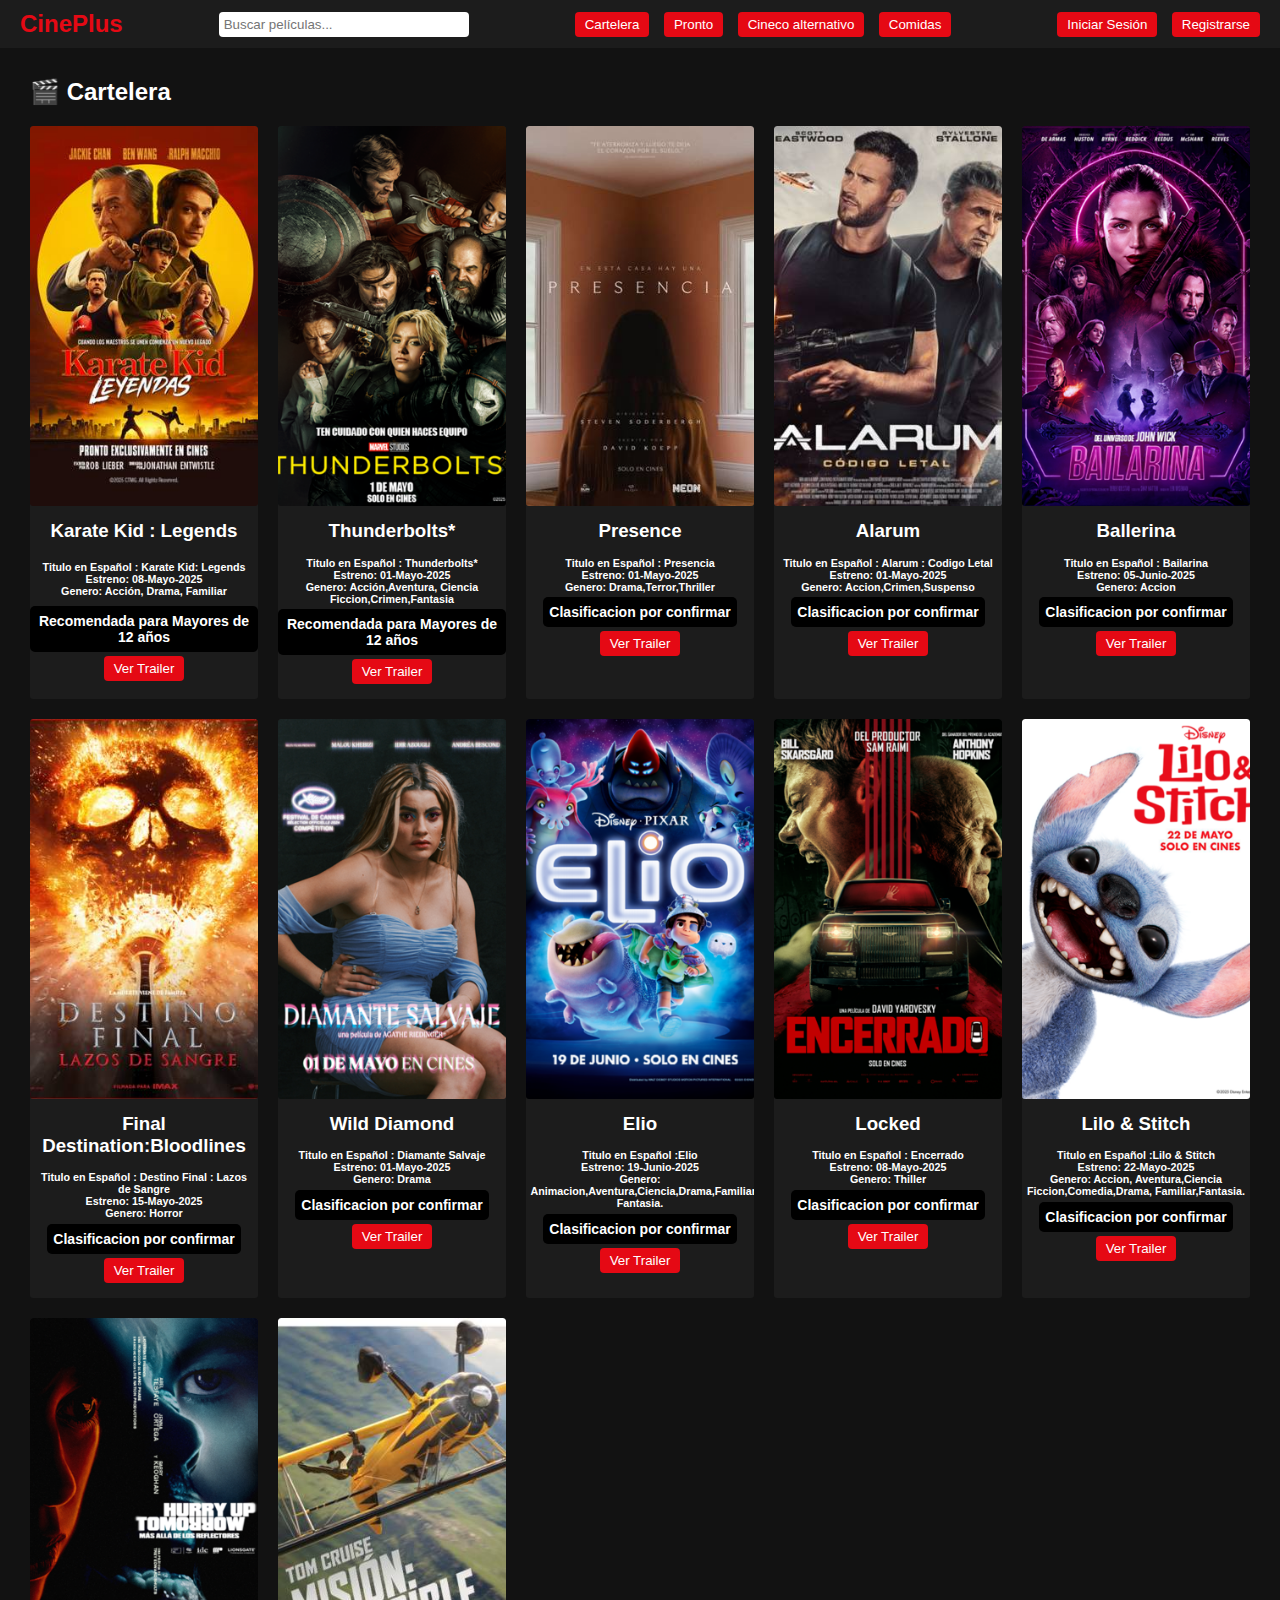
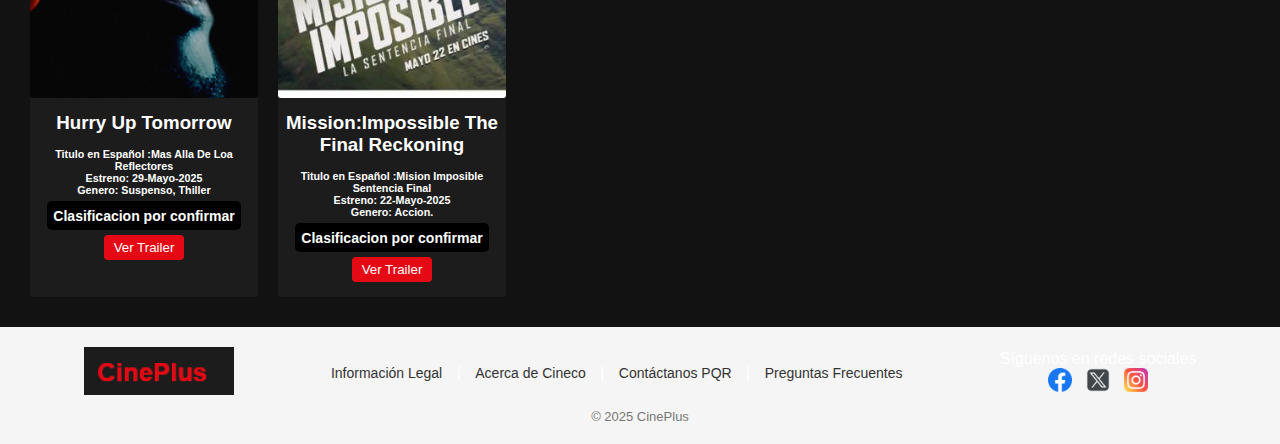
<file: inicio/cartelera/cartelera.html>
<!DOCTYPE html>
<html lang="es">
<head>
  <meta charset="UTF-8">
  <meta name="viewport" content="width=device-width, initial-scale=1">
  <title>CinePlus</title>
  <link rel="stylesheet" href="cartelera.css">
  <script src="../../js/auth.js"></script>
</head>
<body>

<script>
  // Verificar autenticación al cargar la página
  window.addEventListener('load', () => {
      const user = checkAuth();
      if (user) {
          document.getElementById('userName').textContent = user.name;
          document.getElementById('authButtons').style.display = 'none';
          document.getElementById('userMenu').style.display = 'block';
      } else {
          document.getElementById('authButtons').style.display = 'block';
          document.getElementById('userMenu').style.display = 'none';
      }
  });
</script>

<nav>
  <div class="logo">CinePlus</div>
  <div class="search-bar">
    <input type="text" placeholder="Buscar películas...">
  </div>
  <div class="auth-buttons">
    <button>Cartelera</button>
    <button>Pronto</button>
    <button>Cineco alternativo</button>
    <button>Comidas</button>
  </div>
  <div class="auth-buttons" id="authButtons">
    <button onclick="window.location.href='../../login-user/login.html'">Iniciar Sesión</button>
    <button onclick="window.location.href='../../login-user/login.html'">Registrarse</button>
  </div>
</nav>

<div class="user-menu" id="userMenu" style="display: none;">
  <span id="userName"></span>
  <button onclick="logout()" class="logout-btn">Cerrar Sesión</button>
</div>

<section class="movies-section">
  <h2>🎬 Cartelera</h2>
  <div class="movies-grid">
    <div class="movie-card">
     <img src="../imagenes/kata.jpg" alt="pelicula 1">
       <h3>Karate Kid : Legends</h3>
     <div class="subtitulo1">
        <h6>Titulo en Español : Karate Kid: Legends</h6>
        <h6>Estreno: 08-Mayo-2025</h6>
        <h6>Genero: Acción, Drama, Familiar</h6>
      </div>
      <div class="subtitulo">Recomendada para Mayores de 12 años</div>
<div class="boton1">
  <button > <a href="https://www.youtube.com/watch?v=LhRXf-yEQqA&pp=ygUcdHJhaWxlciBLYXJhdGUgS2lkIDogTGVnZW5kcw%3D%3D" target="_blank" rel="noopener noreferrer">Ver Trailer</a> </button>
</div>
    </div>
    <div class="movie-card">
      <img src="../imagenes/thunderss.png" alt="Pelicula 2">
      <h3>  Thunderbolts*</h3>
      <div class="subtitulo2">
        <h6>Titulo en Español : Thunderbolts*</h6>
        <h6>Estreno: 01-Mayo-2025</h6>
        <h6>Genero: Acción,Aventura, Ciencia Ficcion,Crimen,Fantasia</h6>
      </div>
      <div class="subtitulo">Recomendada para Mayores de 12 años</div>
      <div class="boton1">
        <button > <a href="https://www.youtube.com/watch?v=N1GAypxl3XE" target="_blank" rel="noopener noreferrer">Ver Trailer</a> </button>
    </div>
    </div>
    <div class="movie-card">
      <img src="../imagenes/presencia.jpg" alt="Pelicula 3">
      <h3>Presence</h3>
      <div class="subtitulo2">
        <h6>Titulo en Español : Presencia</h6>
        <h6>Estreno: 01-Mayo-2025</h6>
        <h6>Genero: Drama,Terror,Thriller</h6>
      </div>
      <div class="subtitulo">Clasificacion por confirmar</div>
      <div class="boton1">
        <button > <a href="https://www.youtube.com/watch?v=Ij2KdvhC9yA" target="_blank" rel="noopener noreferrer">Ver Trailer</a> </button>
    </div>
    </div>
    <div class="movie-card">
      <img src="../imagenes/alarums.jpg" alt="Pelicula 4">
      <h3>Alarum</h3>
      <div class="subtitulo2">
        <h6>Titulo en Español : Alarum : Codigo Letal</h6>
        <h6>Estreno: 01-Mayo-2025</h6>
        <h6>Genero: Accion,Crimen,Suspenso</h6>
      </div>
      <div class="subtitulo">Clasificacion por confirmar</div>
      <div class="boton1">
        <button > <a href="https://www.youtube.com/watch?v=jTvEdqpQPh4" target="_blank" rel="noopener noreferrer">Ver Trailer</a> </button>
    </div>
    </div>
    <div class="movie-card">
        <img src="../imagenes/bailarina.png" alt="Pelicula 4">
        <h3>Ballerina</h3>
        <div class="subtitulo2">
            <h6>Titulo en Español : Bailarina</h6>
            <h6>Estreno: 05-Junio-2025</h6>
            <h6>Genero: Accion</h6>
          </div>
          <div class="subtitulo">Clasificacion por confirmar</div>
          <div class="boton1">
            <button > <a href="https://www.youtube.com/watch?v=GA3GDhdBa_w" target="_blank" rel="noopener noreferrer">Ver Trailer</a> </button>
        </div>
      </div>
      <div class="movie-card">
        <img src="../imagenes/destino.jpg" alt="Pelicula 4">
        <h3>Final Destination:Bloodlines</h3>
        <div class="subtitulo2">
            <h6>Titulo en Español : Destino Final : Lazos de Sangre</h6>
            <h6>Estreno: 15-Mayo-2025</h6>
            <h6>Genero: Horror </h6>
          </div>
          <div class="subtitulo">Clasificacion por confirmar</div>
          <div class="boton1">
            <button > <a href="https://www.youtube.com/watch?v=8FudANSsWNQ" target="_blank" rel="noopener noreferrer">Ver Trailer</a> </button>
        </div>
      </div>
      <div class="movie-card">
        <img src="../imagenes/diamante.png" alt="Pelicula 4">
        <h3>Wild Diamond</h3>
        <div class="subtitulo2">
            <h6>Titulo en Español : Diamante Salvaje</h6>
            <h6>Estreno: 01-Mayo-2025</h6>
            <h6>Genero: Drama </h6>
          </div>
          <div class="subtitulo">Clasificacion por confirmar</div>
          <div class="boton1">
            <button > <a href="https://www.youtube.com/watch?v=VkmvBE0PifI" target="_blank" rel="noopener noreferrer">Ver Trailer</a> </button>
        </div>
      </div>
      <div class="movie-card">
        <img src="../imagenes/elio.png" alt="Pelicula 4">
        <h3>Elio</h3>
        <div class="subtitulo2">
            <h6>Titulo en Español :Elio</h6>
            <h6>Estreno: 19-Junio-2025</h6>
            <h6>Genero: Animacion,Aventura,Ciencia,Drama,Familiar,
                Fantasia. </h6>
          </div>
          <div class="subtitulo">Clasificacion por confirmar</div>
          <div class="boton1">
            <button > <a href="https://www.youtube.com/watch?v=a0iCIowxyYw" target="_blank" rel="noopener noreferrer">Ver Trailer</a> </button>
        </div>
      </div>
      <div class="movie-card">
        <img src="../imagenes/encerrado.png" alt="Pelicula 4">
        <h3>Locked</h3>
        <div class="subtitulo2">
            <h6>Titulo en Español : Encerrado</h6>
            <h6>Estreno: 08-Mayo-2025</h6>
            <h6>Genero: Thiller </h6>
          </div>
          <div class="subtitulo">Clasificacion por confirmar</div>
          <div class="boton1">
            <button > <a href="https://www.youtube.com/watch?v=py7BEMruWZw" target="_blank" rel="noopener noreferrer">Ver Trailer</a> </button>
        </div>
      </div>
      <div class="movie-card">
        <img src="../imagenes/lilo.png" alt="Pelicula 4">
        <h3>Lilo & Stitch</h3>
        <div class="subtitulo2">
            <h6>Titulo en Español :Lilo & Stitch</h6>
            <h6>Estreno: 22-Mayo-2025</h6>
            <h6>Genero: Accion, Aventura,Ciencia Ficcion,Comedia,Drama,
                Familiar,Fantasia. </h6>
          </div>
          <div class="subtitulo">Clasificacion por confirmar</div>
          <div class="boton1">
            <button > <a href="https://www.youtube.com/watch?v=9JIyINjMfcc" target="_blank" rel="noopener noreferrer">Ver Trailer</a> </button>
        </div>
      </div>
      <div class="movie-card">
        <img src="../imagenes/tomorrow.png" alt="Pelicula 4">
        <h3>Hurry Up Tomorrow</h3>
        <div class="subtitulo2">
            <h6>Titulo en Español :Mas Alla De Loa Reflectores</h6>
            <h6>Estreno: 29-Mayo-2025</h6>
            <h6>Genero: Suspenso, Thiller </h6>
          </div>
          <div class="subtitulo">Clasificacion por confirmar</div>
          <div class="boton1">
            <button > <a href="https://www.youtube.com/watch?v=par-vZOFhnE" target="_blank" rel="noopener noreferrer">Ver Trailer</a> </button>
        </div>
      </div>
      <div class="movie-card">
        <img src="../imagenes/mision.jpg" alt="Pelicula 4">
        <h3>Mission:Impossible The Final Reckoning</h3>
        <div class="subtitulo2">
            <h6>Titulo en Español :Mision Imposible Sentencia Final</h6>
            <h6>Estreno: 22-Mayo-2025</h6>
            <h6>Genero: Accion.</h6>
          </div>
          <div class="subtitulo">Clasificacion por confirmar</div>
          <div class="boton1">
            <button > <a href="https://www.youtube.com/watch?v=fsQgc9pCyDU" target="_blank" rel="noopener noreferrer">Ver Trailer</a> </button>
        </div>
      </div>
  </div>
</section>

<footer>
    <div class="footer-content">
      <div class="logo-footer">
        <img src="../imagenes/Captura de pantalla 2025-04-28 122018.png" alt="Logo CinePlus">
      </div>
      <div class="links-footer">
        <a href="#">Información Legal</a> |
        <a href="#">Acerca de Cineco</a> |
        <a href="#">Contáctanos PQR</a> |
        <a href="#">Preguntas Frecuentes</a>
      </div>
      <div class="social-footer">
        <span>Síguenos en redes sociales</span>
        <div class="social-icons">
          <a href="#"><img src="../imagenes/facebook.png" alt="Facebook"></a>
          <a href="#"><img src="../imagenes/logotipos.png" alt="Twitter (X)"></a>
          <a href="#"><img src="../imagenes/instagram.png" alt="Instagram"></a>
        </div>
      </div>
    </div>
    <div class="copy-footer">
      © 2025 CinePlus
    </div>
  </footer>
  
</body>
</html>
</file>
<file: inicio/inicio.css>
* {
  margin: 0;
  padding: 0;
  box-sizing: border-box;
}

/* General */
body {
  font-family: Arial, sans-serif;
  background-color: #121212;
  color: white;
}

a,
a:visited,
a:hover,
a:active a {
  text-decoration: none;
  color: white;
}

/* Navbar */
nav {
  background-color: #1c1c1c;
  padding: 10px 20px;
  display: flex;
  align-items: center;
  justify-content: space-between;
}

.logo {
  font-size: 24px;
  font-weight: bold;
  color: #e50914;
}

.search-bar input {
  padding: 5px;
  width: 250px;
  border-radius: 4px;
  border: none;
}

.auth-buttons button {
  margin-left: 10px;
  padding: 5px 10px;
  border: none;
  background-color: #e50914;
  color: white;
  border-radius: 4px;
  cursor: pointer;
}

/* Slider */
.slider {
  margin-top: 10px;
  width: 100%;
  height: 400px;
  background-image: url('https://via.placeholder.com/1200x400?text=Película+Destacada');
  background-size: cover;
  background-position: center;
  display: flex;
  align-items: center;
  justify-content: center;
  position: relative;
}

.slider h1 {
  background-color: rgba(0, 0, 0, 0.5);
  padding: 10px 20px;
  border-radius: 8px;
}

/* Películas */
.movies-section {
  padding: 30px;
}

.movies-grid {
  display: grid;
  grid-template-columns: repeat(auto-fit, minmax(200px, 1fr));
  gap: 20px;
  margin-top: 20px;
}

.movie-card {
  background-color: #1c1c1c;
  border-radius: 3px;
  overflow: hidden;
  text-align: center;
  transition: transform 0.3s;
}

.movie-card:hover {
  transform: scale(1.05);
}

.movie-card img {
  width: 100%;
  height: 380px;
  object-fit: cover;
  border-radius: 3px;
}

.movie-card h3 {
  margin: 10px 0;
}

.movie-card button {
  margin-bottom: 10px;
  padding: 5px 10px;
  border: none;
  background-color: #e50914;
  color: white;
  border-radius: 4px;
  cursor: pointer;
}

/* Animación del slider */
@keyframes cambiarSlider {
  0% {
    background-image: url('https://via.placeholder.com/1200x400?text=Película+Destacada+1');
  }

  33% {
    background-image: url('https://via.placeholder.com/1200x400?text=Película+Destacada+2');
  }

  66% {
    background-image: url('https://via.placeholder.com/1200x400?text=Película+Destacada+3');
  }

  100% {
    background-image: url('https://via.placeholder.com/1200x400?text=Película+Destacada+1');
  }
}

.slider {
  animation: cambiarSlider 12s infinite;
}

.subtitulo {
  background-color: black;
  /* Color gris claro */
  display: inline-block;
  /* Para que el fondo solo cubra el texto */
  padding: 5px 10px;
  /* Espaciado interno */
  border-radius: 5px;
  /* Bordes redondeados (opcional) */
  font-weight: bold;
  /* Texto en negrita */
  font-size: 14px;
  /* Tamaño del texto */
}

.subtitulo1 {

  padding: 4%;
}

.subtitulo2 {

  padding: 2%;
}

.subtitulo {
  padding: 3%;
}

.boton1 {
  padding: 2%;
}

.boton2 {
  padding: 2%;
}

.slider {
  width: 100%;
  height: 400px;
  overflow: hidden;
  position: relative;
  margin-bottom: 20px;
}

.sliders {
  display: flex;
  width: 400%;
  /* 4 imágenes, 100% cada una */
  animation: slideAnimation 20s infinite;
  /* tiempo de animación */
}

.sliders img {
  width: 100%;
  height: 400px;
  object-fit: cover;
}

@keyframes slideAnimation {
  0% {
    transform: translateX(0%);
  }

  20% {
    transform: translateX(0%);
  }

  25% {
    transform: translateX(-100%);
  }

  45% {
    transform: translateX(-100%);
  }

  50% {
    transform: translateX(-200%);
  }

  70% {
    transform: translateX(-200%);
  }

  75% {
    transform: translateX(-300%);
  }

  95% {
    transform: translateX(-300%);
  }


  100% {
    transform: translateX(0%);
  }
}

footer {
  background-color: #f5f5f5;
  padding: 20px 40px;
  text-align: center;
  font-family: Arial, sans-serif;
}

.footer-content {
  display: flex;
  flex-wrap: wrap;
  justify-content: space-around;
  align-items: center;
  margin-bottom: 10px;
}

.logo-footer img {
  width: 150px;
  /* Ajusta el tamaño de tu logo */
}

.links-footer {
  margin: 10px 0;
}

.links-footer a {
  text-decoration: none;
  color: #333;
  margin: 0 10px;
  font-size: 14px;
}

.links-footer a:hover {
  text-decoration: underline;
}

.social-footer {
  text-align: center;
}

.social-icons a img {
  width: 24px;
  margin: 0 5px;
}

.copy-footer {
  font-size: 13px;
  color: #777;
}

.botonesnav {
  margin-left: 10px;
  padding: 5px 10px;
  border: none;
  background-color: #e50914;
  color: white;
  border-radius: 4px;
  cursor: pointer;
}

.user-menu {
  position: absolute;
  top: 20px;
  right: 20px;
  display: flex;
  align-items: center;
  gap: 10px;
  color: white;
}

.user-menu span {
  font-size: 14px;
}

.logout-btn {
  background-color: #FF0000;
  color: white;
  border: none;
  padding: 8px 16px;
  border-radius: 4px;
  cursor: pointer;
  font-size: 14px;
  transition: background-color 0.3s;
}

.logout-btn:hover {
  background-color: #cc0000;
}
</file>
<file: admin/admin.css>
/* Estilos generales del panel admin */
body {
    margin: 0;
    font-family: Arial, sans-serif;
    background-color: #f4f4f4;
}

/* Barra de navegación */
.admin-nav {
    display: flex;
    justify-content: space-between;
    align-items: center;
    background-color: #2c3e50;
    padding: 1rem 2rem;
    color: white;
}

.logo {
    font-size: 1.5rem;
    font-weight: bold;
}

.admin-menu {
    display: flex;
    gap: 1rem;
}

/* Contenedor principal */
.admin-container {
    display: flex;
    min-height: calc(100vh - 64px);
}

/* Barra lateral */
.sidebar {
    width: 250px;
    background-color: #34495e;
    padding: 2rem 1rem;
    color: white;
}

.sidebar h3 {
    margin: 0 0 1rem 0;
    padding-bottom: 0.5rem;
    border-bottom: 1px solid #ffffff3d;
}

.sidebar ul {
    list-style: none;
    padding: 0;
    margin: 0;
}

.sidebar a {
    display: block;
    padding: 0.8rem 1rem;
    color: white;
    text-decoration: none;
    border-radius: 4px;
    margin-bottom: 0.5rem;
}

.sidebar a:hover, .sidebar a.active {
    background-color: #2c3e50;
}

/* Contenido principal */
.main-content {
    flex: 1;
    padding: 2rem;
}

/* Tarjetas de estadísticas */
.stats-grid {
    display: grid;
    grid-template-columns: repeat(auto-fit, minmax(200px, 1fr));
    gap: 1rem;
    margin-bottom: 2rem;
}

.stat-card {
    background-color: white;
    padding: 1.5rem;
    border-radius: 8px;
    box-shadow: 0 2px 4px rgba(0,0,0,0.1);
}

.stat-card h3 {
    margin: 0 0 1rem 0;
    color: #2c3e50;
}

.stat-number {
    font-size: 2rem;
    font-weight: bold;
    color: #3498db;
    margin: 0;
}

/* Grids y Cards */
.movies-grid, .funciones-grid, .usuarios-grid {
    display: grid;
    grid-template-columns: repeat(auto-fill, minmax(250px, 1fr));
    gap: 1.5rem;
    margin-top: 1.5rem;
}

.movie-card, .funcion-card, .usuario-card {
    background-color: white;
    border-radius: 8px;
    overflow: hidden;
    box-shadow: 0 2px 4px rgba(0,0,0,0.1);
}

.movie-card img {
    width: 100%;
    height: 300px;
    object-fit: cover;
}

.movie-card h3, .funcion-card h3, .usuario-card h3 {
    margin: 1rem;
    color: #2c3e50;
}

/* Botones */
.action-bar {
    margin-bottom: 2rem;
}

.add-btn, .save-btn, .action-btn {
    background-color: #3498db;
    color: white;
    border: none;
    padding: 0.8rem 1.5rem;
    border-radius: 4px;
    cursor: pointer;
}

.warning-btn {
    background-color: #e74c3c;
    color: white;
}

.edit-btn {
    background-color: #2ecc71;
    color: white;
}

button:hover {
    opacity: 0.9;
}

/* Modales */
.modal {
    position: fixed;
    top: 0;
    left: 0;
    width: 100%;
    height: 100%;
    background-color: rgba(0,0,0,0.5);
    display: flex;
    justify-content: center;
    align-items: center;
}

.modal-content {
    background-color: white;
    padding: 2rem;
    border-radius: 8px;
    width: 90%;
    max-width: 500px;
}

/* Formularios */
.form-group {
    margin-bottom: 1rem;
}

.form-group label {
    display: block;
    margin-bottom: 0.5rem;
    color: #2c3e50;
}

.form-group input, .form-group select, .form-group textarea {
    width: 100%;
    padding: 0.5rem;
    border: 1px solid #ddd;
    border-radius: 4px;
}

.form-actions {
    display: flex;
    gap: 1rem;
    margin-top: 1.5rem;
}

/* Reportes */
.reports-list table {
    width: 100%;
    border-collapse: collapse;
    margin-top: 1.5rem;
}

.reports-list th, .reports-list td {
    padding: 1rem;
    text-align: left;
    border-bottom: 1px solid #ddd;
}

.reports-list th {
    background-color: #f8f9fa;
    color: #2c3e50;
}

/* Configuración */
.config-section {
    background-color: white;
    padding: 2rem;
    border-radius: 8px;
    margin-bottom: 2rem;
}

.system-actions {
    margin-top: 2rem;
}

.action-buttons {
    display: flex;
    gap: 1rem;
    margin-top: 1rem;
}

/* Logout button */
.logout-btn {
    background-color: #e74c3c;
    color: white;
    border: none;
    padding: 0.5rem 1rem;
    border-radius: 4px;
    cursor: pointer;
}

/* Responsive */
@media (max-width: 768px) {
    .admin-container {
        flex-direction: column;
    }

    .sidebar {
        width: 100%;
    }

    .stats-grid {
        grid-template-columns: 1fr;
    }

    .movies-grid, .funciones-grid, .usuarios-grid {
        grid-template-columns: 1fr;
    }
}
</file>
<file: login admin/login.css>
body {
    margin: 0;
    padding: 0;
    font-family: Arial, sans-serif;
    background-color: #141414;
    min-height: 100vh;
    display: flex;
    flex-direction: column;
}

.header {
    background-color: #000000;
    padding: 1rem 2rem;
    box-shadow: 0 2px 4px rgba(255, 0, 0, 0.1);
}

.logo {
    color: #FF0000;
    margin: 0;
    font-size: 24px;
}

.login-container {
    max-width: 400px;
    margin: 50px auto;
    padding: 2rem;
    background-color: rgba(0, 0, 0, 0.8);
    border-radius: 8px;
    box-shadow: 0 0 20px rgba(255, 0, 0, 0.2);
}

h2 {
    color: #FFFFFF;
    text-align: center;
    margin-bottom: 30px;
    font-size: 24px;
}

.input-group {
    margin-bottom: 20px;
}

input {
    width: 100%;
    padding: 12px;
    border: 1px solid #333;
    border-radius: 4px;
    background-color: #222;
    color: #FFFFFF;
    font-size: 16px;
    box-sizing: border-box;
}

input:focus {
    outline: none;
    border-color: #FF0000;
    box-shadow: 0 0 5px rgba(255, 0, 0, 0.3);
}

.login-btn {
    width: 100%;
    padding: 12px;
    background-color: #FF0000;
    color: white;
    border: none;
    border-radius: 4px;
    font-size: 16px;
    font-weight: bold;
    cursor: pointer;
    transition: background-color 0.3s;
}

.login-btn:hover {
    background-color: #cc0000;
}

.form-footer {
    margin-top: 20px;
    text-align: center;
}

.back-link {
    color: #FF0000;
    text-decoration: none;
    font-size: 14px;
}

.back-link:hover {
    text-decoration: underline;
}

.error {
    color: #FF0000;
    text-align: center;
    margin-top: 10px;
    font-size: 14px;
}

.loading {
    text-align: center;
    margin-top: 15px;
}

.spinner {
    width: 30px;
    height: 30px;
    margin: 0 auto;
    border: 3px solid #333;
    border-top: 3px solid #ff0000;
    border-radius: 50%;
    animation: spin 1s linear infinite;
}

@keyframes spin {
    0% { transform: rotate(0deg); }
    100% { transform: rotate(360deg); }
}

.loading p {
    color: #666;
    margin-top: 10px;
    font-size: 14px;
}

::placeholder {
    color: #666;
}
</file>
<file: login-user/login.css>
body {
    margin: 0;
    padding: 0;
    font-family: Arial, sans-serif;
    background-color: #141414;
    min-height: 100vh;
}

.header {
    background-color: #000000;
    padding: 1rem 2rem;
    box-shadow: 0 2px 4px rgba(255, 0, 0, 0.1);
}

.logo {
    color: #FF0000;
    margin: 0;
    font-size: 24px;
}

.login-container {
    max-width: 400px;
    margin: 50px auto;
    padding: 2rem;
    background-color: rgba(0, 0, 0, 0.8);
    border-radius: 8px;
    box-shadow: 0 0 20px rgba(255, 0, 0, 0.2);
}

h2 {
    color: #FFFFFF;
    text-align: center;
    margin-bottom: 30px;
    font-size: 24px;
}

.input-group {
    margin-bottom: 20px;
}

input {
    width: 100%;
    padding: 12px;
    border: 1px solid #333;
    border-radius: 4px;
    background-color: #222;
    color: #FFFFFF;
    font-size: 16px;
    box-sizing: border-box;
}

input:focus {
    outline: none;
    border-color: #FF0000;
    box-shadow: 0 0 5px rgba(255, 0, 0, 0.3);
}

.login-btn {
    width: 100%;
    padding: 12px;
    background-color: #FF0000;
    color: white;
    border: none;
    border-radius: 4px;
    font-size: 16px;
    font-weight: bold;
    cursor: pointer;
    transition: background-color 0.3s;
}

.login-btn:hover {
    background-color: #cc0000;
}

.form-footer {
    margin-top: 20px;
    text-align: center;
}

.forgot-password, .signup-link {
    color: #FF0000;
    text-decoration: none;
    font-size: 14px;
}

.forgot-password:hover, .signup-link:hover {
    text-decoration: underline;
}

.signup-text {
    color: #999;
    font-size: 14px;
    margin-top: 15px;
}

.error {
    color: #FF0000;
    text-align: center;
    margin-top: 10px;
    font-size: 14px;
}

::placeholder {
    color: #666;
}

.loading {
    text-align: center;
    margin-top: 15px;
}

.spinner {
    width: 30px;
    height: 30px;
    margin: 0 auto;
    border: 3px solid #333;
    border-top: 3px solid #ff0000;
    border-radius: 50%;
    animation: spin 1s linear infinite;
}

@keyframes spin {
    0% { transform: rotate(0deg); }
    100% { transform: rotate(360deg); }
}

.loading p {
    color: #666;
    margin-top: 10px;
    font-size: 14px;
}
</file>
<file: seleccion/seleccion.css>
body {
    font-family: Arial, sans-serif;
    margin: 0;
    padding: 0;
    background: #f6f6f6;
  }
  
  .container {
    max-width: 1000px;
    margin: 40px auto;
    padding: 20px;
    display: flex;
    flex-direction: row;
    background: #fff;
    border-radius: 10px;
    box-shadow: 0 0 10px rgba(0,0,0,0.1);
  }
  
  .poster {
    width: 250px;
    margin-right: 30px;
  }
  
  .poster img {
    width: 100%;
    border-radius: 10px;
  }
  
  .details {
    flex: 1;
  }
  
  .title {
    font-size: 24px;
    font-weight: bold;
    color: #003366;
    margin-bottom: 10px;
  }
  
  .info {
    font-size: 14px;
    margin-bottom: 20px;
    line-height: 1.6;
  }
  
  .ticket-selection h3 {
    margin-bottom: 10px;
    color: #222;
  }
  
  .ticket-row {
    display: flex;
    align-items: center;
    margin: 10px 0;
  }
  
  .ticket-row span {
    width: 100px;
    font-weight: bold;
  }
  
  .btn {
    width: 30px;
    height: 30px;
    border: none;
    border-radius: 50%;
    font-size: 20px;
    cursor: pointer;
    margin: 0 10px;
    background-color: #003366;
    color: #fff;
  }
  
  .ticket-count {
    font-size: 18px;
    width: 20px;
    text-align: center;
  }
  
  .continue-btn {
    margin-top: 20px;
    padding: 10px 20px;
    background-color: #ccc;
    border: none;
    border-radius: 20px;
    cursor: not-allowed;
    font-size: 16px;
    color: #555;
  }
  /* Navbar */
  nav {
    background-color: #1c1c1c;
    padding: 10px 20px;
    display: flex;
    align-items: center;
    justify-content: space-between;
  }
  
  .logo {
    font-size: 24px;
    font-weight: bold;
    color: #e50914;
  }
  
  .search-bar input {
    padding: 5px;
    width: 250px;
    border-radius: 4px;
    border: none;
  }
  
  .auth-buttons button {
    margin-left: 10px;
    padding: 5px 10px;
    border: none;
    background-color: #e50914;
    color: white;
    border-radius: 4px;
    cursor: pointer;
  }

  .user-menu {
    position: absolute;
    top: 20px;
    right: 20px;
    display: flex;
    align-items: center;
    gap: 10px;
    color: white;
    z-index: 1000;
  }

  .user-menu span {
    font-size: 14px;
    color: #ffffff;
  }

  .logout-btn {
    background-color: #FF0000;
    color: white;
    border: none;
    padding: 8px 16px;
    border-radius: 4px;
    cursor: pointer;
    font-size: 14px;
    transition: background-color 0.3s;
  }

  .logout-btn:hover {
    background-color: #cc0000;
  }
</file>
<file: inicio/cartelera/cartelera.css>
* {
    margin: 0;
    padding: 0;
    box-sizing: border-box;
  }
  
  /* General */
  body {
    font-family: Arial, sans-serif;
    background-color: #121212;
    color: white;
  }
  
  a,
  a:visited,
  a:hover,
  a:active  {
    text-decoration: none;
    color: white;
  }

  /* Navbar */
  nav {
    background-color: #1c1c1c;
    padding: 10px 20px;
    display: flex;
    align-items: center;
    justify-content: space-between;
  }
  
  .logo {
    font-size: 24px;
    font-weight: bold;
    color: #e50914;
  }
  
  .search-bar input {
    padding: 5px;
    width: 250px;
    border-radius: 4px;
    border: none;
  }
  
  .auth-buttons button {
    margin-left: 10px;
    left : 230px;
    padding: 5px 10px;
    border: none;
    background-color: #e50914;
    color: white;
    border-radius: 4px;
    cursor: pointer;
  }
  
  /* Slider */
  .slider {
    margin-top: 10px;
    width: 100%;
    height: 400px;
    background-image: url('https://via.placeholder.com/1200x400?text=Película+Destacada');
    background-size: cover;
    background-position: center;
    display: flex;
    align-items: center;
    justify-content: center;
    position: relative;
  }
  
  .slider h1 {
    background-color: rgba(0, 0, 0, 0.5);
    padding: 10px 20px;
    border-radius: 8px;
  }
  
  /* Películas */
  .movies-section {
    padding: 30px;
  }
  
  .movies-grid {
    display: grid;
    grid-template-columns: repeat(auto-fit, minmax(200px, 1fr));
    gap: 20px;
    margin-top: 20px;
  }
  
  .movie-card {
    background-color: #1c1c1c;
    border-radius: 3px;
    overflow: hidden;
    text-align: center;
    transition: transform 0.3s;
  }
  
  .movie-card:hover {
    transform: scale(1.05);
  }
  
  .movie-card img {
    width: 100%;
    height: 380px;
    object-fit: cover;
    border-radius: 3px;
  }
  
  .movie-card h3 {
    margin: 10px 0;
  }
  
  .movie-card button {
    margin-bottom: 10px;
    padding: 5px 10px;
    border: none;
    background-color: #e50914;
    color: white;
    border-radius: 4px;
    cursor: pointer;
  }
  
  /* Animación del slider */
@keyframes cambiarSlider {
    0% { background-image: url('https://via.placeholder.com/1200x400?text=Película+Destacada+1'); }
    33% { background-image: url('https://via.placeholder.com/1200x400?text=Película+Destacada+2'); }
    66% { background-image: url('https://via.placeholder.com/1200x400?text=Película+Destacada+3'); }
    100% { background-image: url('https://via.placeholder.com/1200x400?text=Película+Destacada+1'); }
  }
  
  .slider {
    animation: cambiarSlider 12s infinite;
  }
  .subtitulo {
    background-color: black; /* Color gris claro */
    display: inline-block;     /* Para que el fondo solo cubra el texto */
    padding: 5px 10px;         /* Espaciado interno */
    border-radius: 5px;        /* Bordes redondeados (opcional) */
    font-weight: bold;         /* Texto en negrita */
    font-size: 14px;           /* Tamaño del texto */
  }
  .subtitulo1{
  
    padding: 4%;
  }
  .subtitulo2{
  
    padding: 2%;
  }
  .subtitulo{
    padding: 3%;
  }
  .boton1{
    padding: 2%;
  }
  .boton2{
    padding: 2%;
  }
  
  footer {
    background-color: #f5f5f5;
    padding: 20px 40px;
    text-align: center;
    font-family: Arial, sans-serif;
  }
  
  .footer-content {
    display: flex;
    flex-wrap: wrap;
    justify-content: space-around;
    align-items: center;
    margin-bottom: 10px;
  }
  
  .logo-footer img {
    width: 150px; /* Ajusta el tamaño de tu logo */
  }
  
  .links-footer {
    margin: 10px 0;
  }
  
  .links-footer a {
    text-decoration: none;
    color: #333;
    margin: 0 10px;
    font-size: 14px;
  }
  
  .links-footer a:hover {
    text-decoration: underline;
  }
  
  .social-footer {
    text-align: center;
  }
  
  .social-icons a img {
    width: 24px;
    margin: 0 5px;
  }
  
  .copy-footer {
    font-size: 13px;
    color: #777;
  }
  .botonesnav{
    margin-left: 10px;
    padding: 5px 10px;
    border: none;
    background-color: #e50914;
    color: white;
    border-radius: 4px;
    cursor: pointer;
  }

  .user-menu {
    position: absolute;
    top: 20px;
    right: 20px;
    display: flex;
    align-items: center;
    gap: 10px;
    color: white;
    z-index: 1000;
  }

  .user-menu span {
    font-size: 14px;
    color: #ffffff;
  }

  .logout-btn {
    background-color: #FF0000;
    color: white;
    border: none;
    padding: 8px 16px;
    border-radius: 4px;
    cursor: pointer;
    font-size: 14px;
    transition: background-color 0.3s;
  }

  .logout-btn:hover {
    background-color: #cc0000;
  }
</file>
